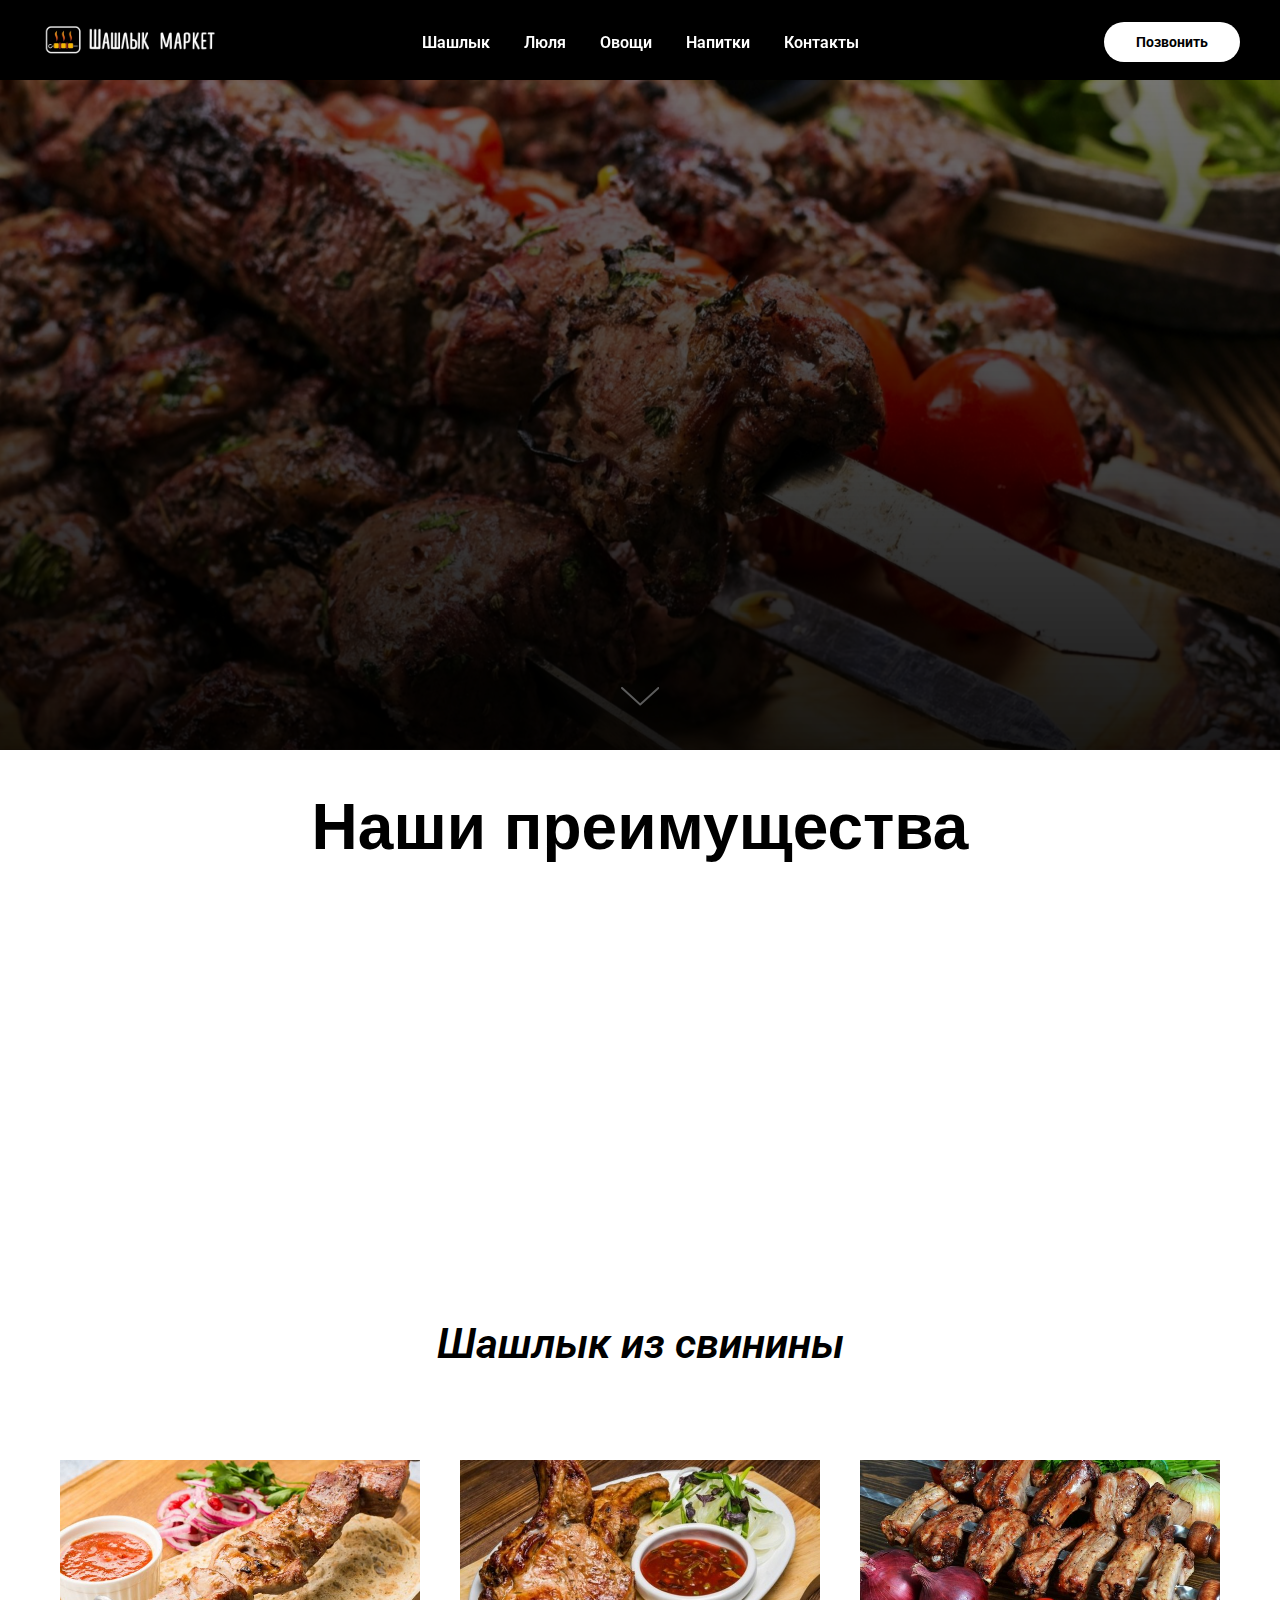
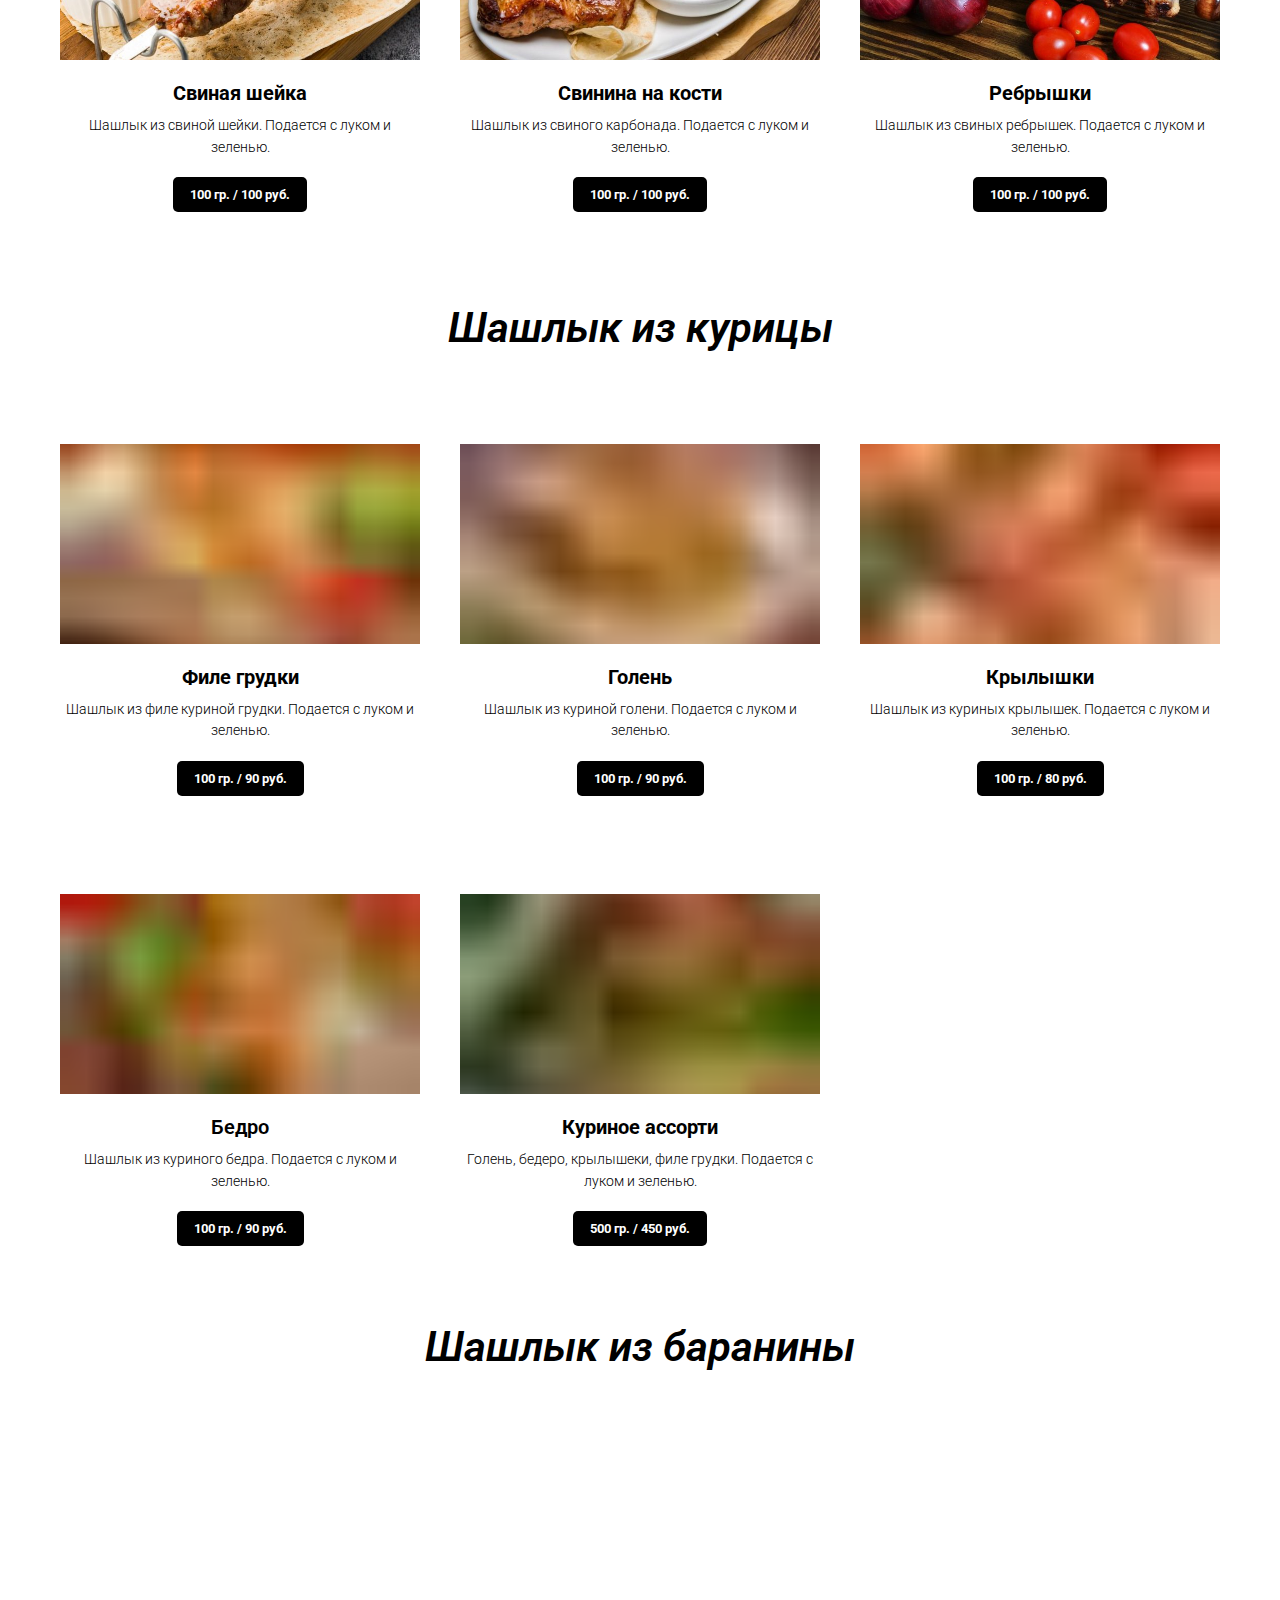
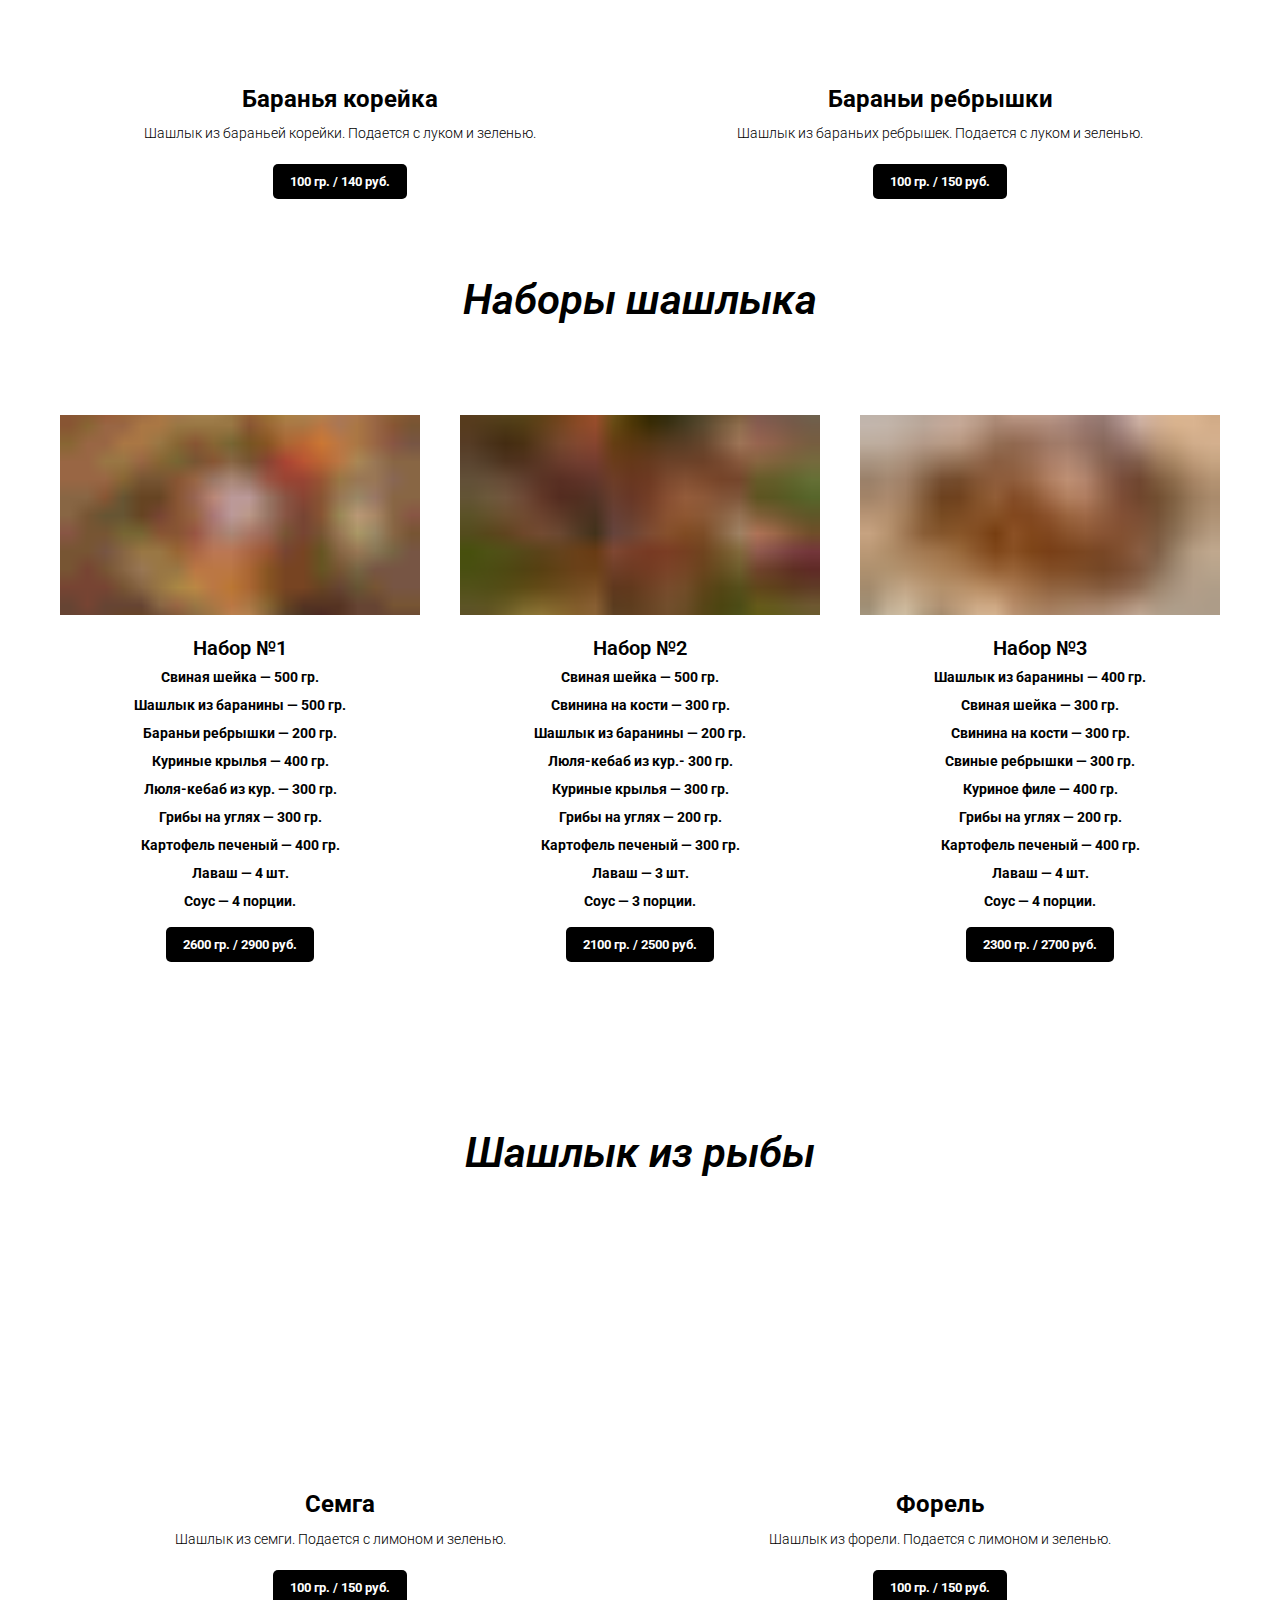
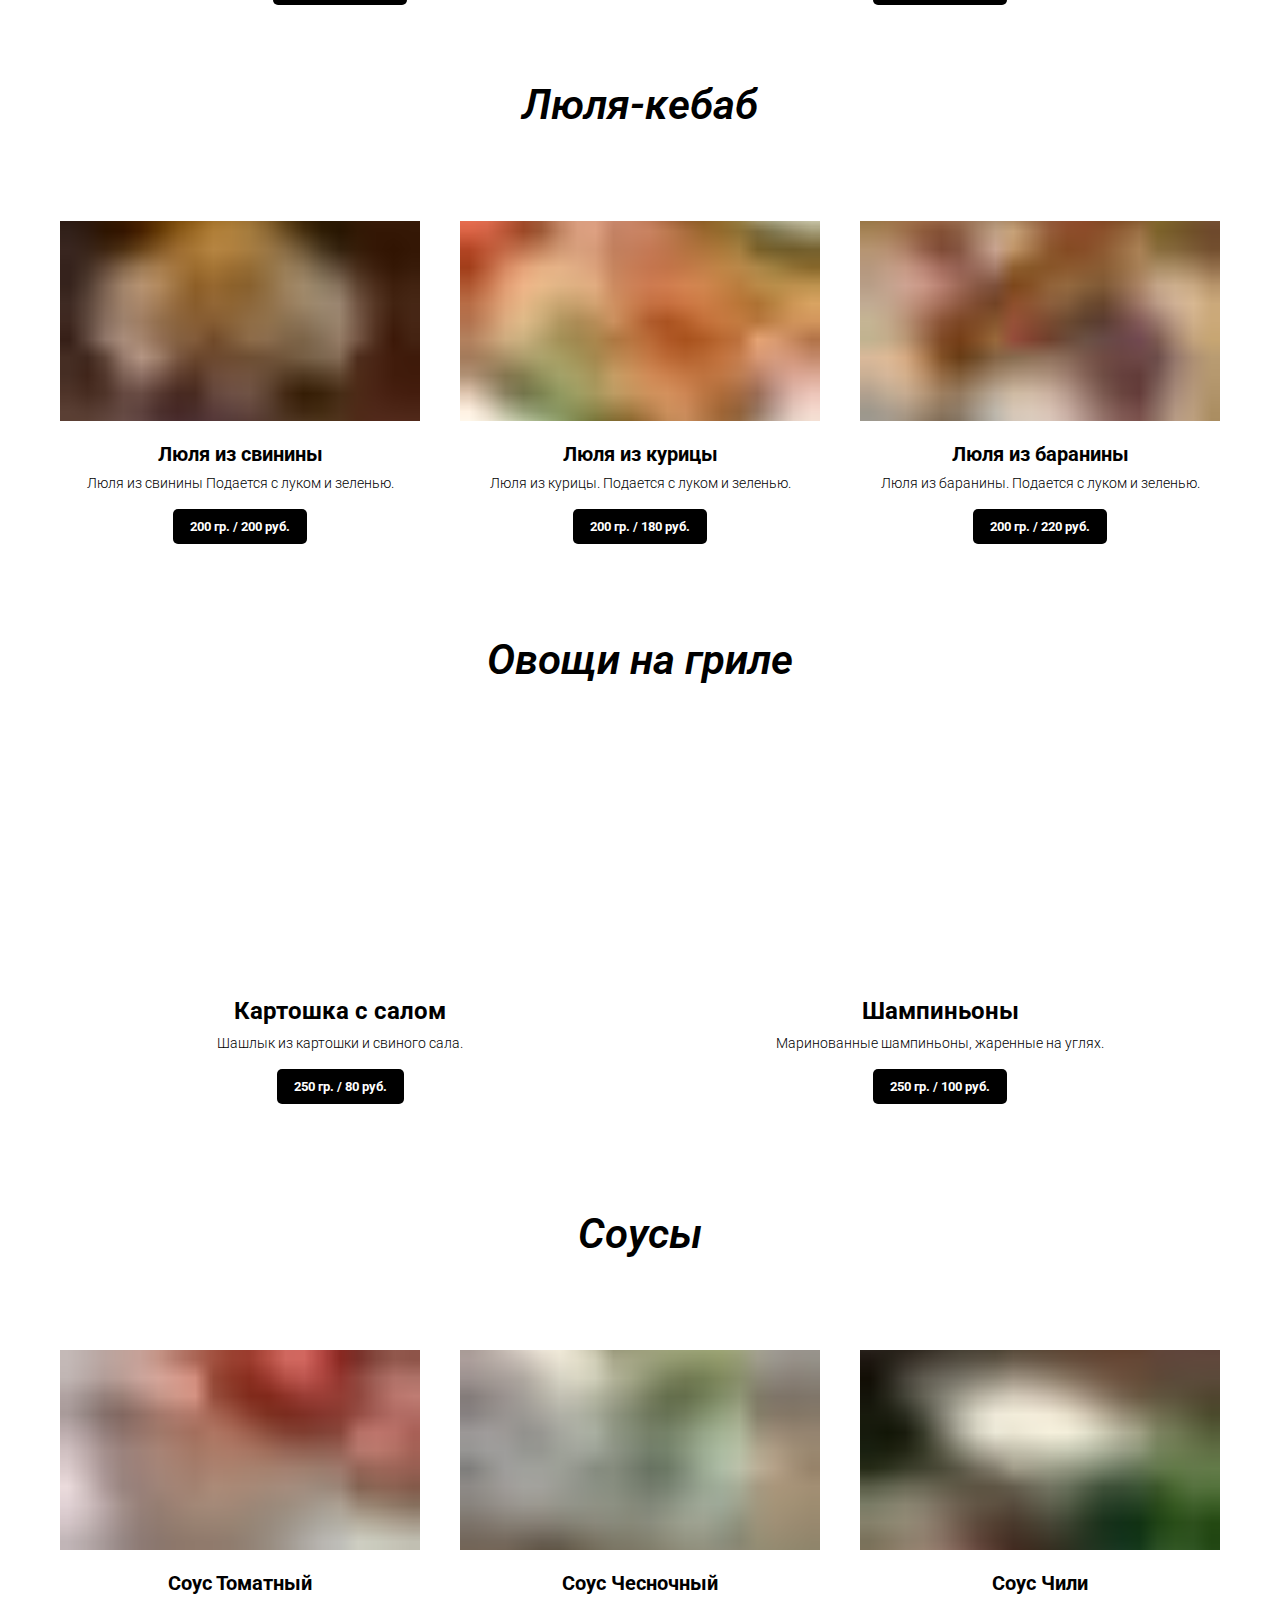
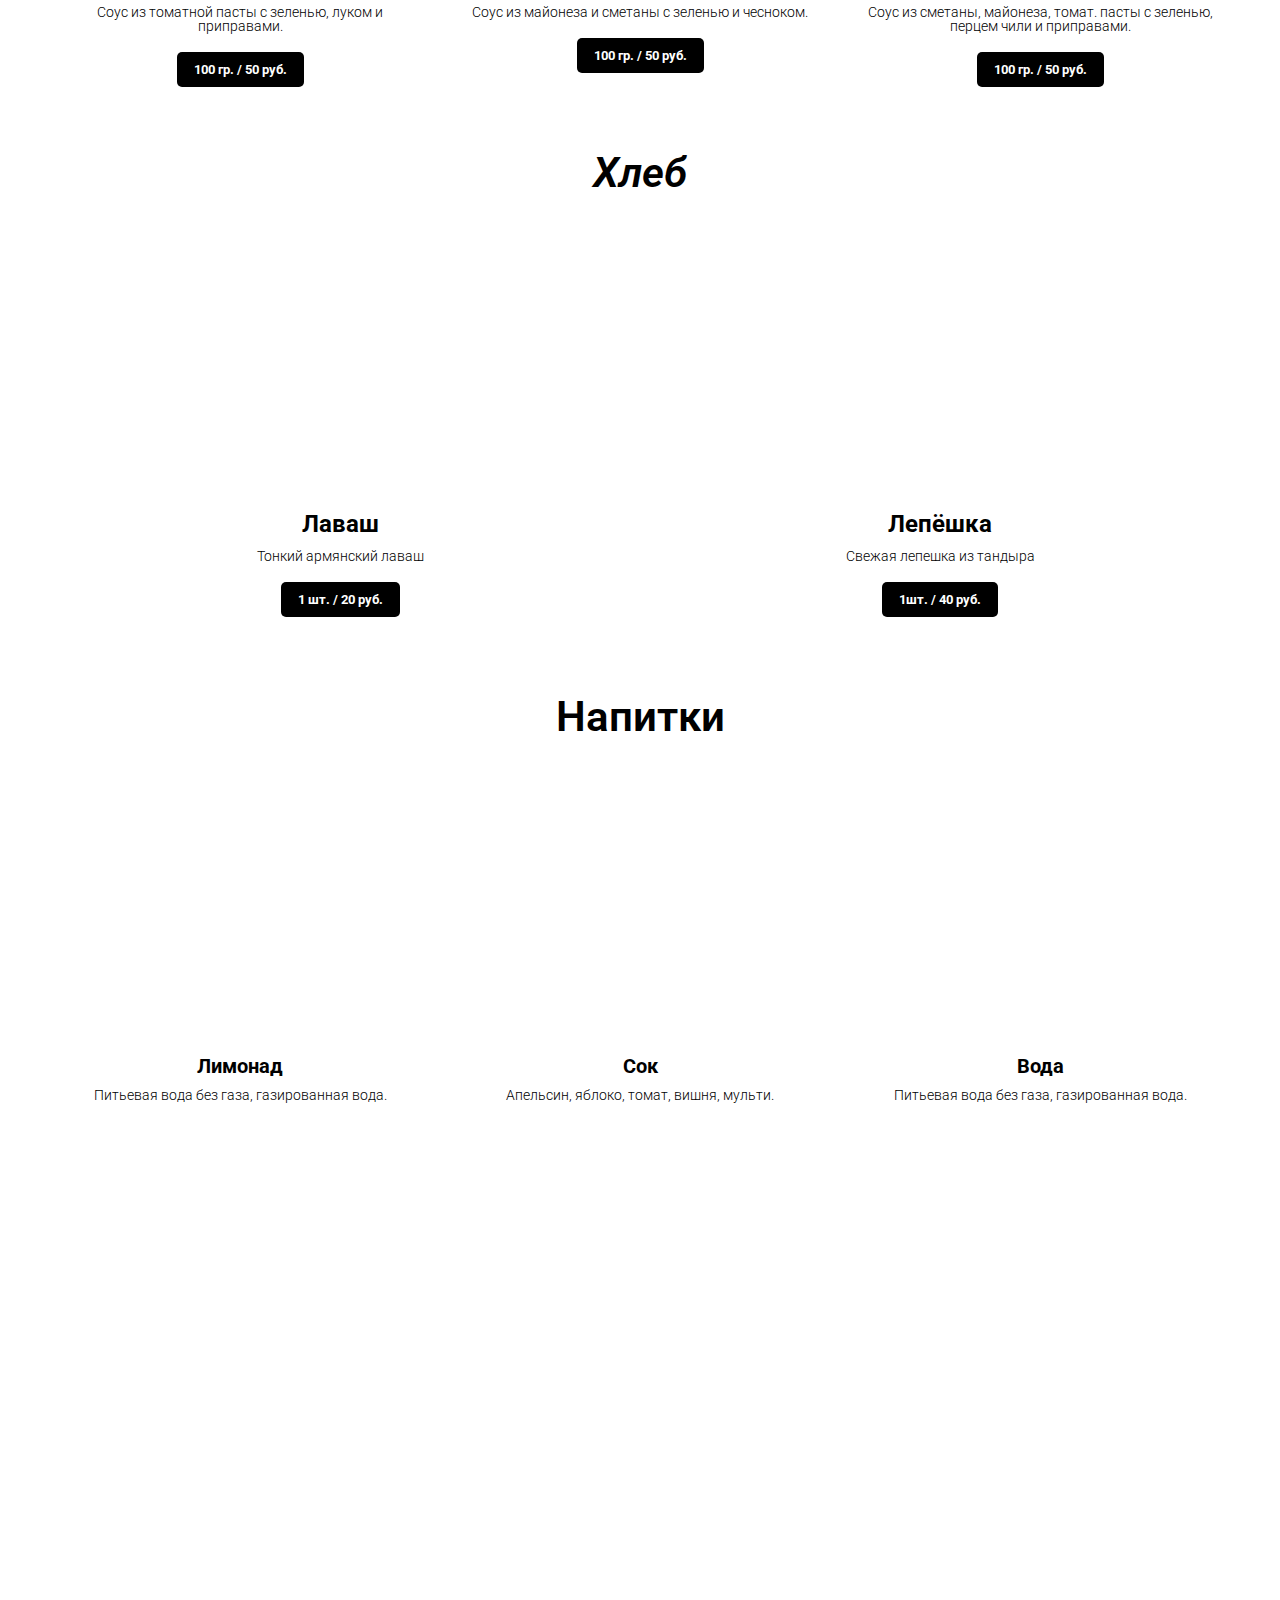
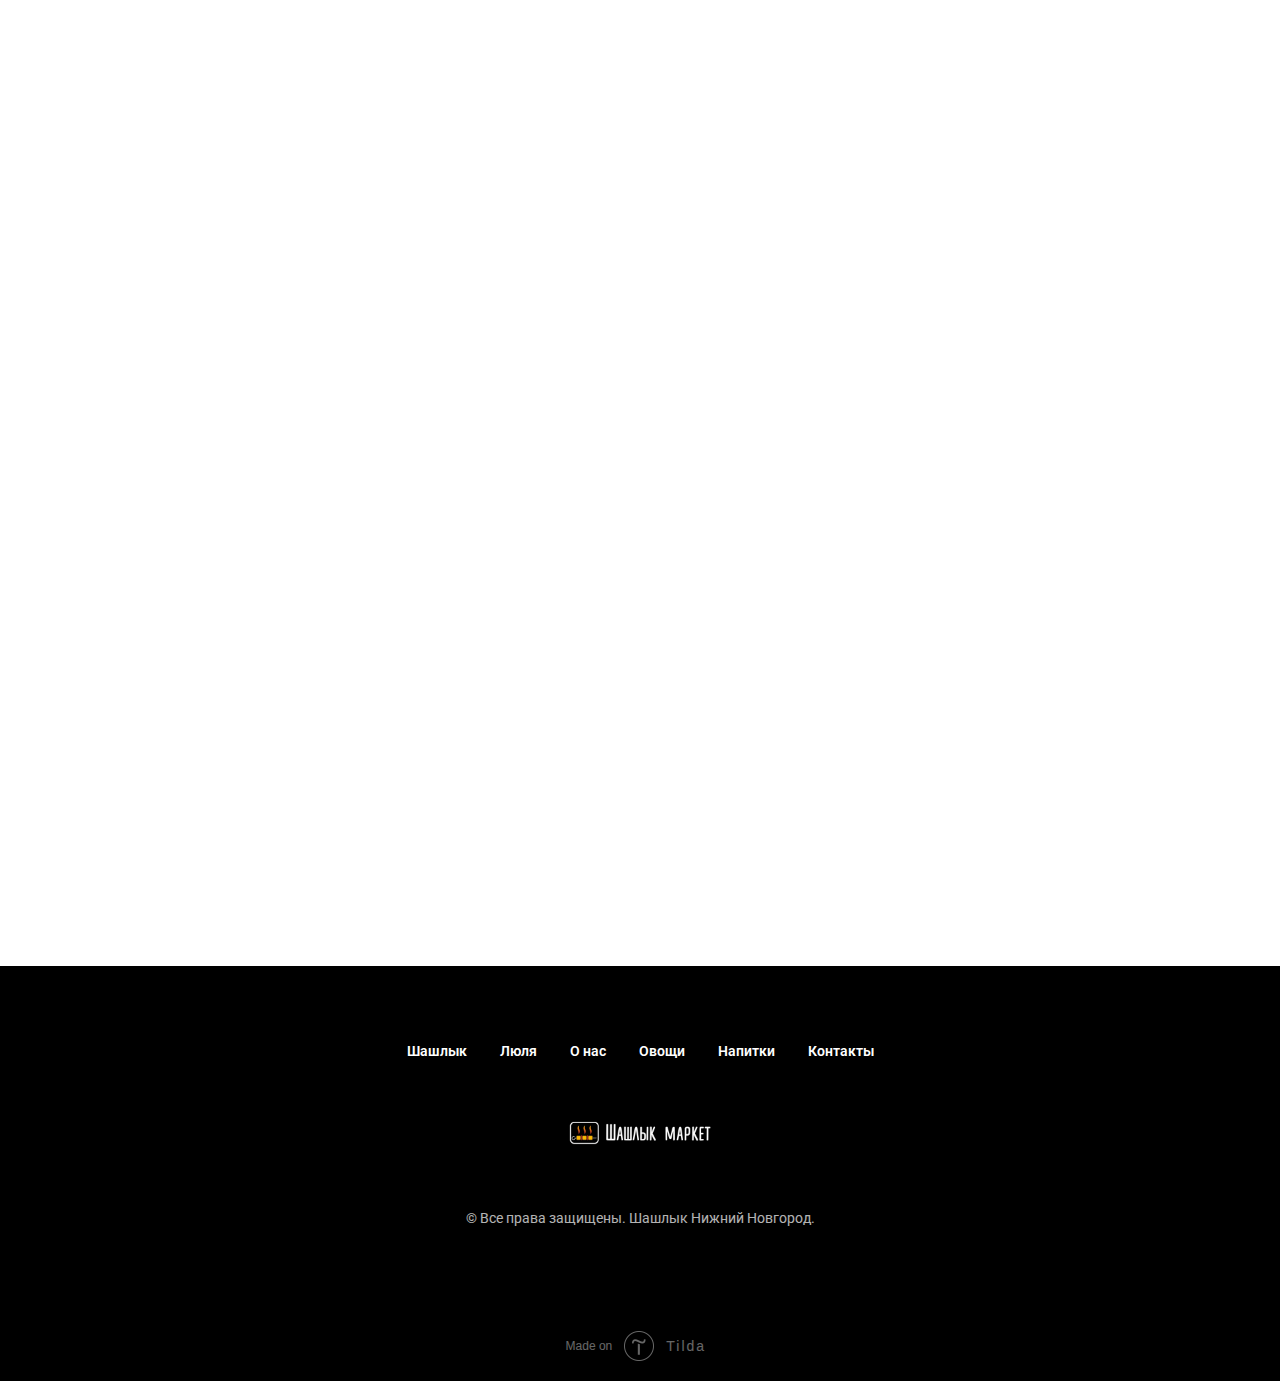
<file: page12570270.html>
<!DOCTYPE html><html> <head><meta charset="utf-8" /><meta http-equiv="Content-Type" content="text/html; charset=utf-8" /><meta name="viewport" content="width=device-width, initial-scale=1.0" /><!--metatextblock--><title>Шашлык Нижний Новгород</title><meta property="og:url" content="shashlik52" /><meta property="og:title" content="Шашлык Нижний Новгород" /><meta property="og:description" content="" /><meta property="og:type" content="website" /><meta property="og:image" content="images/tild3139-6235-4462-a630-363836303461__-__resize__504x__pU9CAUg2Ezn0DQTKyFqf.jpg" /><link rel="canonical" href="shashlik52"><!--/metatextblock--><meta property="fb:app_id" content="257953674358265" /><meta name="format-detection" content="telephone=no" /><meta http-equiv="x-dns-prefetch-control" content="on"><link rel="shortcut icon" href="images/tildafavicon.ico" type="image/x-icon" /><!-- Assets --><link rel="stylesheet" href="css/tilda-grid-3.0.min.css" type="text/css" media="all" /><link rel="stylesheet" href="css/tilda-blocks-2.12.css?t=1600392831" type="text/css" media="all" /><link rel="stylesheet" href="css/tilda-animation-1.0.min.css" type="text/css" media="all" /><link rel="stylesheet" href="css/tilda-menusub-1.0.min.css" type="text/css" media="all" /><script src="js/jquery-1.10.2.min.js"></script><script src="js/tilda-scripts-2.8.min.js"></script><script src="js/tilda-blocks-2.7.js?t=1600392831"></script><script src="js/lazyload-1.3.min.js" charset="utf-8"></script><script src="js/tilda-animation-1.0.min.js" charset="utf-8"></script><script src="js/tilda-menusub-1.0.min.js" charset="utf-8"></script><script type="text/javascript">window.dataLayer = window.dataLayer || [];</script><script type="text/javascript">if((/bot|google|yandex|baidu|bing|msn|duckduckbot|teoma|slurp|crawler|spider|robot|crawling|facebook/i.test(navigator.userAgent))===false && typeof(sessionStorage)!='undefined' && sessionStorage.getItem('visited')!=='y'){	var style=document.createElement('style');	style.type='text/css';	style.innerHTML='@media screen and (min-width: 980px) {.t-records {opacity: 0;}.t-records_animated {-webkit-transition: opacity ease-in-out .2s;-moz-transition: opacity ease-in-out .2s;-o-transition: opacity ease-in-out .2s;transition: opacity ease-in-out .2s;}.t-records.t-records_visible {opacity: 1;}}';	document.getElementsByTagName('head')[0].appendChild(style);	$(document).ready(function() {	$('.t-records').addClass('t-records_animated');	setTimeout(function(){ $('.t-records').addClass('t-records_visible'); sessionStorage.setItem('visited','y');	},400);	});
}</script></head><body class="t-body" style="margin:0;"><!--allrecords--><div id="allrecords" data-tilda-export="yes" class="t-records" data-hook="blocks-collection-content-node" data-tilda-project-id="2922688" data-tilda-page-id="12570270" data-tilda-page-alias="shashlik52" data-tilda-formskey="b802721799aef1c2b2957936cf91a1ca" ><div id="rec210230181" class="r t-rec" style="background-color:#000000; " data-animationappear="off" data-record-type="257" data-bg-color="#000000"><!-- T228 --><div id="nav210230181marker"></div> <div class="t228__mobile" > <div class="t228__mobile_container"> <div class="t228__mobile_text t-name t-name_md" field="text">&nbsp;</div> <div class="t228__burger"> <span></span> <span></span> <span></span> <span></span> </div> </div> </div><div id="nav210230181" class="t228 t228__hidden t228__positionfixed " style="background-color: rgba(0,0,0,1); " data-bgcolor-hex="#000000" data-bgcolor-rgba="rgba(0,0,0,1)" data-navmarker="nav210230181marker" data-appearoffset="" data-bgopacity-two="" data-menushadow="" data-bgopacity="1" data-menu-items-align="center" data-menu="yes"> <div class="t228__maincontainer " style=""> <div class="t228__padding40px"></div> <div class="t228__leftside"> <div class="t228__leftcontainer"> <a href="http://tilda.cc" style="color:#ffffff;"><img src="images/tild3139-6235-4462-a630-363836303461__pu9caug2ezn0dqtkyfqf.jpg" class="t228__imglogo " imgfield="img" style="max-height: 80px" alt=""></a> </div> </div> <div class="t228__centerside "> <div class="t228__centercontainer"> <ul class="t228__list t228__list_hidden"> <li class="t228__list_item"><a class="t-menu__link-item" href="#rec210073718" data-menu-submenu-hook="" style="color:#ffffff;font-weight:600;" data-menu-item-number="1">Шашлык</a> </li> <li class="t228__list_item"><a class="t-menu__link-item" href="#rec210107381" data-menu-submenu-hook="" style="color:#ffffff;font-weight:600;" data-menu-item-number="2">Люля</a> </li> <li class="t228__list_item"><a class="t-menu__link-item" href="#rec210219790" data-menu-submenu-hook="" style="color:#ffffff;font-weight:600;" data-menu-item-number="3">Овощи</a> </li> <li class="t228__list_item"><a class="t-menu__link-item" href="#rec210223758" data-menu-submenu-hook="" style="color:#ffffff;font-weight:600;" data-menu-item-number="4">Напитки</a> </li> <li class="t228__list_item"><a class="t-menu__link-item" href="#rec209779590" data-menu-submenu-hook="" style="color:#ffffff;font-weight:600;" data-menu-item-number="5">Контакты</a> </li> </ul> </div> </div> <div class="t228__rightside"> <div class="t228__rightcontainer"> <div class="t228__right_social_links"> <div class="t228__right_social_links_wrap"><div class="t228__right_social_links_item"><a href="https://google.com" target="_blank"><svg version="1.1" id="Layer_1" xmlns="http://www.w3.org/2000/svg" xmlns:xlink="http://www.w3.org/1999/xlink" x="0px" y="0px"
width="30px" height="30px" viewBox="0 0 48 48" enable-background="new 0 0 48 48" xml:space="preserve"><path d="M47.761,24c0,13.121-10.639,23.76-23.76,23.76C10.878,47.76,0.239,37.121,0.239,24c0-13.123,10.639-23.76,23.762-23.76
C37.122,0.24,47.761,10.877,47.761,24 M35.259,28.999c-2.621-2.433-2.271-2.041,0.89-6.25c1.923-2.562,2.696-4.126,2.45-4.796
c-0.227-0.639-1.64-0.469-1.64-0.469l-4.71,0.029c0,0-0.351-0.048-0.609,0.106c-0.249,0.151-0.414,0.505-0.414,0.505
s-0.742,1.982-1.734,3.669c-2.094,3.559-2.935,3.747-3.277,3.524c-0.796-0.516-0.597-2.068-0.597-3.171
c0-3.449,0.522-4.887-1.02-5.259c-0.511-0.124-0.887-0.205-2.195-0.219c-1.678-0.016-3.101,0.007-3.904,0.398
c-0.536,0.263-0.949,0.847-0.697,0.88c0.31,0.041,1.016,0.192,1.388,0.699c0.484,0.656,0.464,2.131,0.464,2.131
s0.282,4.056-0.646,4.561c-0.632,0.347-1.503-0.36-3.37-3.588c-0.958-1.652-1.68-3.481-1.68-3.481s-0.14-0.344-0.392-0.527
c-0.299-0.222-0.722-0.298-0.722-0.298l-4.469,0.018c0,0-0.674-0.003-0.919,0.289c-0.219,0.259-0.018,0.752-0.018,0.752
s3.499,8.104,7.463,12.23c3.638,3.784,7.764,3.36,7.764,3.36h1.867c0,0,0.566,0.113,0.854-0.189
c0.265-0.288,0.256-0.646,0.256-0.646s-0.034-2.512,1.129-2.883c1.15-0.36,2.624,2.429,4.188,3.497
c1.182,0.812,2.079,0.633,2.079,0.633l4.181-0.056c0,0,2.186-0.136,1.149-1.858C38.281,32.451,37.763,31.321,35.259,28.999"/></svg> </a></div> <div class="t228__right_social_links_item"><a href="https://google.com" target="_blank"> <svg version="1.1" id="Layer_1" xmlns="http://www.w3.org/2000/svg" xmlns:xlink="http://www.w3.org/1999/xlink" x="0px" y="0px"
width="30px" height="30px" viewBox="0 0 30 30" xml:space="preserve"><desc>Instagram</desc><path d="M15,11.014 C12.801,11.014 11.015,12.797 11.015,15 C11.015,17.202 12.802,18.987 15,18.987 C17.199,18.987 18.987,17.202 18.987,15 C18.987,12.797 17.199,11.014 15,11.014 L15,11.014 Z M15,17.606 C13.556,17.606 12.393,16.439 12.393,15 C12.393,13.561 13.556,12.394 15,12.394 C16.429,12.394 17.607,13.561 17.607,15 C17.607,16.439 16.444,17.606 15,17.606 L15,17.606 Z"></path><path d="M19.385,9.556 C18.872,9.556 18.465,9.964 18.465,10.477 C18.465,10.989 18.872,11.396 19.385,11.396 C19.898,11.396 20.306,10.989 20.306,10.477 C20.306,9.964 19.897,9.556 19.385,9.556 L19.385,9.556 Z"></path><path d="M15.002,0.15 C6.798,0.15 0.149,6.797 0.149,15 C0.149,23.201 6.798,29.85 15.002,29.85 C23.201,29.85 29.852,23.202 29.852,15 C29.852,6.797 23.201,0.15 15.002,0.15 L15.002,0.15 Z M22.666,18.265 C22.666,20.688 20.687,22.666 18.25,22.666 L11.75,22.666 C9.312,22.666 7.333,20.687 7.333,18.28 L7.333,11.734 C7.333,9.312 9.311,7.334 11.75,7.334 L18.25,7.334 C20.688,7.334 22.666,9.312 22.666,11.734 L22.666,18.265 L22.666,18.265 Z"></path></svg></a></div> </div></div> <div class="t228__right_buttons"><div class="t228__right_buttons_wrap"><div class="t228__right_buttons_but"><a href="tel:+79200213838" target="" class="t-btn " style="color:#000000;background-color:#ffffff;border-radius:20px; -moz-border-radius:20px; -webkit-border-radius:20px;"><table style="width:100%; height:100%;"><tr><td>Позвонить</td></tr></table></a></div> </div></div> </div> </div> <div class="t228__padding40px"></div> </div></div><style>@media screen and (max-width: 980px) {
#rec210230181 .t228 { position: static;
}
}</style><script> $(window).load(function() { if (typeof t228_setWidth !== "undefined") { t228_setWidth('210230181'); } });
$(window).resize(function() { t228_setWidth('210230181'); t228_setBg('210230181');
});
$(document).ready(function() { t228_highlight(); t228_checkAnchorLinks('210230181'); t228__init('210230181'); t228_setBg('210230181'); t228_setWidth('210230181'); t228_createMobileMenu('210230181');
});</script><!--[if IE 8]><style>#rec210230181 .t228 { filter: progid:DXImageTransform.Microsoft.gradient(startColorStr='#D9000000', endColorstr='#D9000000');
}</style><![endif]--><script type="text/javascript"> $(document).ready(function() { setTimeout(function(){ t_menusub_init('210230181'); }, 500); });</script><style>@media screen and (max-width: 980px) { #rec210230181 .t-menusub__menu .t-menusub__link-item { color:#ffffff !important; } #rec210230181 .t-menusub__menu .t-menusub__link-item.t-active { color:#ffffff !important; }
}</style></div><div id="rec209779578" class="r t-rec t-rec_pt_0 t-rec_pb_0" style="padding-top:0px;padding-bottom:0px; " data-animationappear="off" data-record-type="205" ><!-- cover --><div class="t-cover" id="recorddiv209779578" bgimgfield="img" style="height:750px; background-image:url('images/tild6561-3565-4338-a432-383439626436__-__resize__20x__besedka6.jpg');" ><div class="t-cover__carrier" id="coverCarry209779578" data-content-cover-id="209779578" data-content-cover-bg="images/tild6561-3565-4338-a432-383439626436__besedka6.jpg" data-content-cover-height="750px" data-content-cover-parallax="" style="height:750px;background-attachment:scroll; "></div> <div class="t-cover__filter" style="height:750px;background-image: -moz-linear-gradient(top, rgba(0,0,0,0.50), rgba(0,0,0,0.90));background-image: -webkit-linear-gradient(top, rgba(0,0,0,0.50), rgba(0,0,0,0.90));background-image: -o-linear-gradient(top, rgba(0,0,0,0.50), rgba(0,0,0,0.90));background-image: -ms-linear-gradient(top, rgba(0,0,0,0.50), rgba(0,0,0,0.90));background-image: linear-gradient(top, rgba(0,0,0,0.50), rgba(0,0,0,0.90));filter: progid:DXImageTransform.Microsoft.gradient(startColorStr='#7f000000', endColorstr='#19000000');"></div><div class="t-container"> <div class="t-width t-width_10" style="margin:0 auto;"><div class="t-cover__wrapper t-valign_middle" style="height:750px; position: relative;z-index:1;"> <div class="t182"> <div data-hook-content="covercontent"> <div class="t182__wrapper"> <h1 class="t182__title t-title t-title_xl t-animate" data-animate-style="fadeinup" data-animate-group="yes" style="padding-top:80px;" field="title"><em>Доставка Шашлыка Нижний Новгород</em><br /></h1> <div class="t182__buttons"> <a href="tel:+79200213838" target="" class="t-btn t-animate" data-animate-style="fadeinup" data-animate-group="yes" style="color:#ffffff;background-color:#d90000;border-radius:7px; -moz-border-radius:7px; -webkit-border-radius:7px;"><table style="width:100%; height:100%;"><tr><td>Позвонить</td></tr></table></a> </div> </div> </div> </div> </div> </div> </div> <!-- arrow --> <div class="t-cover__arrow"><div class="t-cover__arrow-wrapper t-cover__arrow-wrapper_animated"><div class="t-cover__arrow_mobile"><svg class="t-cover__arrow-svg" style="fill:#5c5c5c;" x="0px" y="0px" width="38.417px" height="18.592px" viewBox="0 0 38.417 18.592" style="enable-background:new 0 0 38.417 18.592;"><g><path d="M19.208,18.592c-0.241,0-0.483-0.087-0.673-0.261L0.327,1.74c-0.408-0.372-0.438-1.004-0.066-1.413c0.372-0.409,1.004-0.439,1.413-0.066L19.208,16.24L36.743,0.261c0.411-0.372,1.042-0.342,1.413,0.066c0.372,0.408,0.343,1.041-0.065,1.413L19.881,18.332C19.691,18.505,19.449,18.592,19.208,18.592z"/></g></svg></div></div></div> <!-- arrow --> </div> <style>#rec209779578 .t-btn[data-btneffects-first],
#rec209779578 .t-btn[data-btneffects-second],
#rec209779578 .t-submit[data-btneffects-first],
#rec209779578 .t-submit[data-btneffects-second] {	position: relative; overflow: hidden; -webkit-transform: translate3d(0,0,0); transform: translate3d(0,0,0);
}</style><script type="text/javascript">$(document).ready(function() {
});</script></div><div id="rec210036509" class="r t-rec t-rec_pt_30 t-rec_pb_0" style="padding-top:30px;padding-bottom:0px; " data-record-type="30" ><!-- T015 --><div class="t015"> <div class="t-container t-align_center"> <div class="t-col t-col_10 t-prefix_1"> <div class="t015__title t-title t-title_lg" field="title" style=""><div style="font-family:'Arial';" data-customstyle="yes"><strong>Наши преимущества </strong><br /></div></div> </div> </div></div></div><div id="rec210032462" class="r t-rec t-rec_pt_15 t-rec_pb_0" style="padding-top:15px;padding-bottom:0px; " data-record-type="412" ><!-- T412 --><div class="t412"> <div class="t-container"> <div class="t412__col t-col t-col_4 t412__col t-animate" data-animate-style="fadeindown" data-animate-chain="yes"> <div class="t412__content" style="border-color: #000000;border-width: 2px;"> <div class="t412__wrapper"> <img class="t412__img t412__img_circle t-img" src="images/tild3163-3538-4533-b732-366538346431__-__empty__icons8--100.png" data-original="images/tild3163-3538-4533-b732-366538346431__icons8--100.png" data-tu-max-width="300" data-tu-max-height="300" style="" imgfield="img" /> <div class="t412__title t-name t-name_xl" style="" field="title" >УНИКАЛЬНЫЙ РЕЦЕПТ</div> <div class="t412__descr t-text" style="" field="descr" >Наш шашлык готовится по уникальному рецепту, благодаря чему мы получаем неповторимо вкусные и сочные шашлыки.</div> </div> </div> </div> <div class="t412__col t-col t-col_4 t412__col t-animate" data-animate-style="fadeindown" data-animate-chain="yes"> <div class="t412__content" style="border-color: #000000;border-width: 2px;"> <div class="t412__wrapper"> <img class="t412__img t412__img_circle t-img" src="images/tild6235-6165-4830-a536-653666323062__-__empty__iconfinder_Ribbon_Ba.png" data-original="images/tild6235-6165-4830-a536-653666323062__iconfinder_ribbon_ba.png" data-tu-max-width="300" data-tu-max-height="300" style="" imgfield="img2" /> <div class="t412__title t-name t-name_xl" style="" field="title2" >БЕСПЛАТНАЯ ДОСТАВКА</div> <div class="t412__descr t-text" style="" field="descr2" >Закажите у нас настоящий вкусный шашлык и мы осуществим доставку совершенно бесплатно!</div> </div> </div> </div> <div class="t412__col t-col t-col_4 t412__col t-animate" data-animate-style="fadeindown" data-animate-chain="yes"> <div class="t412__content" style="border-color: #000000;border-width: 2px;"> <div class="t412__wrapper"> <img class="t412__img t412__img_circle t-img" src="images/tild6130-3662-4437-b564-356363616361__-__empty__icons8----90.png" data-original="images/tild6130-3662-4437-b564-356363616361__icons8----90.png" data-tu-max-width="300" data-tu-max-height="300" style="" imgfield="img3" /> <div class="t412__title t-name t-name_xl" style="" field="title3" >БЕРЕЖНАЯ УПАКОВКА</div> <div class="t412__descr t-text" style="" field="descr3" >Доставка блюд на мангале осуществляется в контейнерах, что позволяет сохранить тепло, аромат и первозданный вид блюд.</div> </div> </div> </div> </div></div><script type="text/javascript">$(document).ready(function() { t412_init('210032462'); t412_unifyHeights('210032462'); setTimeout(function(){ t412_unifyHeights('210032462'); }, 500);
});
$('.t412').bind('displayChanged',function(){ t412_unifyHeights('210032462');
});
$(window).resize(function() { t412_unifyHeights('210032462');
});
$(window).load(function() { t412_unifyHeights('210032462');
});</script> </div><div id="rec210073718" class="r t-rec t-rec_pt_0 t-rec_pb_30" style="padding-top:0px;padding-bottom:30px; " data-animationappear="off" data-record-type="772" ><!-- T772 --><div class="t772"><div class="t-section__container t-container"><div class="t-col t-col_12"><div class="t-section__topwrapper t-align_center"><h2 class="t-section__title t-title t-title_xs" field="btitle"><br /><em>Шашлык из свинины</em> <br /></h2></div></div></div><div class="t772__wrapper t772__container_mobile-grid"> <div class="t772__col t-col t-col_4 t-align_center t-item t772__col_mobile-grid"> <div class="t772__content"> <div class="t772__imgwrapper " style="padding-bottom:55.555555555556%;"> <meta itemprop="image" content="images/tild3164-6130-4639-b330-343936373564__shashlyk-iz-svinoy-s.jpg"> <div class="t772__bgimg t-bgimg" bgimgfield="li_img__1495010928665" data-original="images/tild3164-6130-4639-b330-343936373564__shashlyk-iz-svinoy-s.jpg" style="background-image:url('images/tild3164-6130-4639-b330-343936373564__-__resizeb__20x__shashlyk-iz-svinoy-s.jpg');" ></div> </div> <div class="t772__textwrapper"> <div class="t772__title t-name t-name_md" field="li_title__1495010928665" style="" ><strong>Свиная шейка</strong> <br /></div> <div class="t772__descr t-descr t-descr_xxs" field="li_descr__1495010928665" style="" >Шашлык из свиной шейки. Подается с луком и зеленью.</div> </div> </div> <div class="t772__btn-wrapper"> <a href="" class="t772__btn t772__btn t-btn t-btn_xs" style="color:#ffffff;background-color:#000000;border-radius:5px; -moz-border-radius:5px; -webkit-border-radius:5px;"><table style="width:100%; height:100%;"><tr><td>100 гр. / 100 руб.</td></tr></table></a> </div> </div> <div class="t772__col t-col t-col_4 t-align_center t-item t772__col_mobile-grid"> <div class="t772__content"> <div class="t772__imgwrapper " style="padding-bottom:55.555555555556%;"> <meta itemprop="image" content="images/tild3835-3830-4739-b838-313531323136__steik-iz-svinini-na-.jpg"> <div class="t772__bgimg t-bgimg" bgimgfield="li_img__1499960678558" data-original="images/tild3835-3830-4739-b838-313531323136__steik-iz-svinini-na-.jpg" style="background-image:url('images/tild3835-3830-4739-b838-313531323136__-__resizeb__20x__steik-iz-svinini-na-.jpg');" ></div> </div> <div class="t772__textwrapper"> <div class="t772__title t-name t-name_md" field="li_title__1499960678558" style="" ><strong>Свинина на кости</strong></div> <div class="t772__descr t-descr t-descr_xxs" field="li_descr__1499960678558" style="" >Шашлык из свиного карбонада. Подается с луком и зеленью.</div> </div> </div> <div class="t772__btn-wrapper"> <a href="" class="t772__btn t772__btn t-btn t-btn_xs" style="color:#ffffff;background-color:#000000;border-radius:5px; -moz-border-radius:5px; -webkit-border-radius:5px;"><table style="width:100%; height:100%;"><tr><td>100 гр. / 100 руб.</td></tr></table></a> </div> </div> <div class="t772__col t-col t-col_4 t-align_center t-item t772__col_mobile-grid"> <div class="t772__content"> <div class="t772__imgwrapper " style="padding-bottom:55.555555555556%;"> <meta itemprop="image" content="images/tild6434-6461-4238-a164-373536363338__s1200_2.jpg"> <div class="t772__bgimg t-bgimg" bgimgfield="li_img__1495010946049" data-original="images/tild6434-6461-4238-a164-373536363338__s1200_2.jpg" style="background-image:url('images/tild6434-6461-4238-a164-373536363338__-__resizeb__20x__s1200_2.jpg');" ></div> </div> <div class="t772__textwrapper"> <div class="t772__title t-name t-name_md" field="li_title__1495010946049" style="" ><strong>Ребрышки</strong></div> <div class="t772__descr t-descr t-descr_xxs" field="li_descr__1495010946049" style="" >Шашлык из свиных ребрышек. Подается с луком и зеленью.</div> </div> </div> <div class="t772__btn-wrapper"> <a href="" class="t772__btn t772__btn t-btn t-btn_xs" style="color:#ffffff;background-color:#000000;border-radius:5px; -moz-border-radius:5px; -webkit-border-radius:5px;"><table style="width:100%; height:100%;"><tr><td>100 гр. / 100 руб.</td></tr></table></a> </div> </div></div></div><script type="text/javascript"> $(document).ready(function() { t772_init("210073718"); }); </script></div><div id="rec210106958" class="r t-rec t-rec_pt_0 t-rec_pb_15" style="padding-top:0px;padding-bottom:15px; " data-animationappear="off" data-record-type="772" ><!-- T772 --><div class="t772"><div class="t-section__container t-container"><div class="t-col t-col_12"><div class="t-section__topwrapper t-align_center"><h2 class="t-section__title t-title t-title_xs" field="btitle"><br /><em>Шашлык из курицы</em> <br /></h2></div></div></div><div class="t772__wrapper t772__container_mobile-grid"> <div class="t772__col t-col t-col_4 t-align_center t-item t772__col_mobile-grid"> <div class="t772__content"> <div class="t772__imgwrapper " style="padding-bottom:55.555555555556%;"> <meta itemprop="image" content="images/tild6334-3530-4333-b535-373334633462__--.jpg"> <div class="t772__bgimg t-bgimg" bgimgfield="li_img__1495010928665" data-original="images/tild6334-3530-4333-b535-373334633462__--.jpg" style="background-image:url('images/tild6334-3530-4333-b535-373334633462__-__resizeb__20x__--.jpg');" ></div> </div> <div class="t772__textwrapper"> <div class="t772__title t-name t-name_md" field="li_title__1495010928665" style="" ><strong>Филе грудки</strong></div> <div class="t772__descr t-descr t-descr_xxs" field="li_descr__1495010928665" style="" >Шашлык из филе куриной грудки. Подается с луком и зеленью.</div> </div> </div> <div class="t772__btn-wrapper"> <a href="" class="t772__btn t772__btn t-btn t-btn_xs" style="color:#ffffff;background-color:#000000;border-radius:5px; -moz-border-radius:5px; -webkit-border-radius:5px;"><table style="width:100%; height:100%;"><tr><td>100 гр. / 90 руб.</td></tr></table></a> </div> </div> <div class="t772__col t-col t-col_4 t-align_center t-item t772__col_mobile-grid"> <div class="t772__content"> <div class="t772__imgwrapper " style="padding-bottom:55.555555555556%;"> <meta itemprop="image" content="images/tild3261-6333-4366-b230-386633623963__sit3hzm.jpg"> <div class="t772__bgimg t-bgimg" bgimgfield="li_img__1499960678558" data-original="images/tild3261-6333-4366-b230-386633623963__sit3hzm.jpg" style="background-image:url('images/tild3261-6333-4366-b230-386633623963__-__resizeb__20x__sit3hzm.jpg');" ></div> </div> <div class="t772__textwrapper"> <div class="t772__title t-name t-name_md" field="li_title__1499960678558" style="" ><strong>Голень</strong> <br /></div> <div class="t772__descr t-descr t-descr_xxs" field="li_descr__1499960678558" style="" >Шашлык из куриной голени. Подается с луком и зеленью.</div> </div> </div> <div class="t772__btn-wrapper"> <a href="" class="t772__btn t772__btn t-btn t-btn_xs" style="color:#ffffff;background-color:#000000;border-radius:5px; -moz-border-radius:5px; -webkit-border-radius:5px;"><table style="width:100%; height:100%;"><tr><td>100 гр. / 90 руб.</td></tr></table></a> </div> </div> <div class="t772__col t-col t-col_4 t-align_center t-item t772__col_mobile-grid"> <div class="t772__content"> <div class="t772__imgwrapper " style="padding-bottom:55.555555555556%;"> <meta itemprop="image" content="images/tild3830-3937-4531-b264-623930363934__chicken-wings.jpg"> <div class="t772__bgimg t-bgimg" bgimgfield="li_img__1495010946049" data-original="images/tild3830-3937-4531-b264-623930363934__chicken-wings.jpg" style="background-image:url('images/tild3830-3937-4531-b264-623930363934__-__resizeb__20x__chicken-wings.jpg');" ></div> </div> <div class="t772__textwrapper"> <div class="t772__title t-name t-name_md" field="li_title__1495010946049" style="" ><strong>Крылышки</strong><br /></div> <div class="t772__descr t-descr t-descr_xxs" field="li_descr__1495010946049" style="" >Шашлык из куриных крылышек. Подается с луком и зеленью.</div> </div> </div> <div class="t772__btn-wrapper"> <a href="" class="t772__btn t772__btn t-btn t-btn_xs" style="color:#ffffff;background-color:#000000;border-radius:5px; -moz-border-radius:5px; -webkit-border-radius:5px;"><table style="width:100%; height:100%;"><tr><td>100 гр. / 80 руб.</td></tr></table></a> </div> </div> <div class="t-clear t772__separator" ></div> <div class="t772__col t-col t-col_4 t-align_center t-item t772__col_mobile-grid"> <div class="t772__content"> <div class="t772__imgwrapper " style="padding-bottom:55.555555555556%;"> <meta itemprop="image" content="images/tild3135-3533-4534-b261-333035353964__article-review-featu.jpg"> <div class="t772__bgimg t-bgimg" bgimgfield="li_img__1594336467978" data-original="images/tild3135-3533-4534-b261-333035353964__article-review-featu.jpg" style="background-image:url('images/tild3135-3533-4534-b261-333035353964__-__resizeb__20x__article-review-featu.jpg');" ></div> </div> <div class="t772__textwrapper"> <div class="t772__title t-name t-name_md" field="li_title__1594336467978" style="" >Бедро</div> <div class="t772__descr t-descr t-descr_xxs" field="li_descr__1594336467978" style="" >Шашлык из куриного бедра. Подается с луком и зеленью.</div> </div> </div> <div class="t772__btn-wrapper"> <a href="" class="t772__btn t772__btn t-btn t-btn_xs" style="color:#ffffff;background-color:#000000;border-radius:5px; -moz-border-radius:5px; -webkit-border-radius:5px;"><table style="width:100%; height:100%;"><tr><td>100 гр. / 90 руб.</td></tr></table></a> </div> </div> <div class="t772__col t-col t-col_4 t-align_center t-item t772__col_mobile-grid"> <div class="t772__content"> <div class="t772__imgwrapper " style="padding-bottom:55.555555555556%;"> <meta itemprop="image" content="images/tild6462-6239-4533-a430-316432363361__photo.jpg"> <div class="t772__bgimg t-bgimg" bgimgfield="li_img__1594336594855" data-original="images/tild6462-6239-4533-a430-316432363361__photo.jpg" style="background-image:url('images/tild6462-6239-4533-a430-316432363361__-__resizeb__20x__photo.jpg');" ></div> </div> <div class="t772__textwrapper"> <div class="t772__title t-name t-name_md" field="li_title__1594336594855" style="" ><strong>Куриное ассорти</strong><br /></div> <div class="t772__descr t-descr t-descr_xxs" field="li_descr__1594336594855" style="" >Голень, бедеро, крылышеки, филе грудки. Подается с луком и зеленью.</div> </div> </div> <div class="t772__btn-wrapper"> <a href="" class="t772__btn t772__btn t-btn t-btn_xs" style="color:#ffffff;background-color:#000000;border-radius:5px; -moz-border-radius:5px; -webkit-border-radius:5px;"><table style="width:100%; height:100%;"><tr><td>500 гр. / 450 руб. </td></tr></table></a> </div> </div></div></div><script type="text/javascript"> $(document).ready(function() { t772_init("210106958"); }); </script></div><div id="rec210106687" class="r t-rec t-rec_pt_0 t-rec_pb_15" style="padding-top:0px;padding-bottom:15px; " data-animationappear="off" data-record-type="772" ><!-- T772 --><div class="t772"><div class="t-section__container t-container"><div class="t-col t-col_12"><div class="t-section__topwrapper t-align_center"><h2 class="t-section__title t-title t-title_xs" field="btitle"><br /><em>Шашлык из баранины</em> <br /></h2></div></div></div><div class="t772__wrapper t772__container_mobile-grid"> <div class="t772__col t-col t-col_6 t-align_center t-item t772__col_mobile-grid"> <div class="t772__content"> <div class="t772__imgwrapper t772__imgwrapper_mobile-nopadding" style="padding-bottom:35.714285714286%;"> <img src="images/tild3562-6239-4038-b832-383039643131__-__empty__6JeTeGtB3TNo9xAYKJoR.jpg" data-original="images/tild3562-6239-4038-b832-383039643131__6JeTeGtB3TNo9xAYKJoR.jpg" class="t772__img t-img js-product-img" imgfield="li_img__1495010928665" /> </div> <div class="t772__textwrapper"> <div class="t772__title t-name t-name_xl" field="li_title__1495010928665" style="" ><strong>Баранья корейка</strong></div> <div class="t772__descr t-descr t-descr_xxs" field="li_descr__1495010928665" style="" >Шашлык из бараньей корейки. Подается с луком и зеленью.</div> </div> </div> <div class="t772__btn-wrapper"> <a href="" class="t772__btn t772__btn t-btn t-btn_xs" style="color:#ffffff;background-color:#000000;border-radius:5px; -moz-border-radius:5px; -webkit-border-radius:5px;"><table style="width:100%; height:100%;"><tr><td>100 гр. / 140 руб.</td></tr></table></a> </div> </div> <div class="t772__col t-col t-col_6 t-align_center t-item t772__col_mobile-grid"> <div class="t772__content"> <div class="t772__imgwrapper t772__imgwrapper_mobile-nopadding" style="padding-bottom:35.714285714286%;"> <img src="images/tild3965-6566-4338-a564-343332333635__-__empty__shashlik_koreika_bar.jpg" data-original="images/tild3965-6566-4338-a564-343332333635__shashlik_koreika_bar.jpg" class="t772__img t-img js-product-img" imgfield="li_img__1499960678558" /> </div> <div class="t772__textwrapper"> <div class="t772__title t-name t-name_xl" field="li_title__1499960678558" style="" ><strong>Бараньи ребрышки</strong> <br /></div> <div class="t772__descr t-descr t-descr_xxs" field="li_descr__1499960678558" style="" >Шашлык из бараньих ребрышек. Подается с луком и зеленью.</div> </div> </div> <div class="t772__btn-wrapper"> <a href="" class="t772__btn t772__btn t-btn t-btn_xs" style="color:#ffffff;background-color:#000000;border-radius:5px; -moz-border-radius:5px; -webkit-border-radius:5px;"><table style="width:100%; height:100%;"><tr><td>100 гр. / 150 руб.</td></tr></table></a> </div> </div></div></div><script type="text/javascript"> $(document).ready(function() { t772_init("210106687"); }); </script></div><div id="rec210218523" class="r t-rec t-rec_pt_0 t-rec_pb_105" style="padding-top:0px;padding-bottom:105px; " data-animationappear="off" data-record-type="772" ><!-- T772 --><div class="t772"><div class="t-section__container t-container"><div class="t-col t-col_12"><div class="t-section__topwrapper t-align_center"><h2 class="t-section__title t-title t-title_xs" field="btitle"><br /><em></em><em>Наборы шашлыка</em><br /></h2></div></div></div><div class="t772__wrapper t772__container_mobile-grid"> <div class="t772__col t-col t-col_4 t-align_center t-item t772__col_mobile-grid"> <div class="t772__content"> <div class="t772__imgwrapper " style="padding-bottom:55.555555555556%;"> <meta itemprop="image" content="images/tild3831-6330-4335-a434-316665373439__--.png"> <div class="t772__bgimg t-bgimg" bgimgfield="li_img__1495010928665" data-original="images/tild3831-6330-4335-a434-316665373439__--.png" style="background-image:url('images/tild3831-6330-4335-a434-316665373439__-__resizeb__20x__--.png');" ></div> </div> <div class="t772__textwrapper"> <div class="t772__title t-name t-name_md" field="li_title__1495010928665" style="" >Набор №1</div> <div class="t772__descr t-descr t-descr_xxs" field="li_descr__1495010928665" style="" ><div style="line-height:14px;text-align:center;" data-customstyle="yes"><strong>Свиная шейка — 500 гр. <br /><br />Шашлык из баранины — 500 гр.<br /><br /> Бараньи ребрышки — 200 гр.<br /><br /> Куриные крылья — 400 гр. <br /><br />Люля-кебаб из кур. — 300 гр. <br /><br />Грибы на углях — 300 гр. <br /><br />Картофель печеный — 400 гр. <br /><br />Лаваш — 4 шт. <br /><br />Соус — 4 порции.</strong></div></div> </div> </div> <div class="t772__btn-wrapper"> <a href="" class="t772__btn t772__btn t-btn t-btn_xs" style="color:#ffffff;background-color:#000000;border-radius:5px; -moz-border-radius:5px; -webkit-border-radius:5px;"><table style="width:100%; height:100%;"><tr><td>2600 гр. / 2900 руб.</td></tr></table></a> </div> </div> <div class="t772__col t-col t-col_4 t-align_center t-item t772__col_mobile-grid"> <div class="t772__content"> <div class="t772__imgwrapper " style="padding-bottom:55.555555555556%;"> <meta itemprop="image" content="images/tild3466-3637-4534-b965-656339633234__HiRes_ShutterStock_F.jpg"> <div class="t772__bgimg t-bgimg" bgimgfield="li_img__1499960678558" data-original="images/tild3466-3637-4534-b965-656339633234__HiRes_ShutterStock_F.jpg" style="background-image:url('images/tild3466-3637-4534-b965-656339633234__-__resizeb__20x__HiRes_ShutterStock_F.jpg');" ></div> </div> <div class="t772__textwrapper"> <div class="t772__title t-name t-name_md" field="li_title__1499960678558" style="" >Набор №2</div> <div class="t772__descr t-descr t-descr_xxs" field="li_descr__1499960678558" style="" ><div style="line-height:14px;" data-customstyle="yes"><strong>Свиная шейка — 500 гр. <br /><br />Свинина на кости — 300 гр. <br /><br />Шашлык из баранины — 200 гр. <br /><br />Люля-кебаб из кур.- 300 гр.<br /><br /> Куриные крылья — 300 гр.<br /> <br />Грибы на углях — 200 гр.<br /><br /> Картофель печеный — 300 гр.<br /><br /> Лаваш — 3 шт.<br /><br /> Соус — 3 порции.</strong></div></div> </div> </div> <div class="t772__btn-wrapper"> <a href="" class="t772__btn t772__btn t-btn t-btn_xs" style="color:#ffffff;background-color:#000000;border-radius:5px; -moz-border-radius:5px; -webkit-border-radius:5px;"><table style="width:100%; height:100%;"><tr><td>2100 гр. / 2500 руб.</td></tr></table></a> </div> </div> <div class="t772__col t-col t-col_4 t-align_center t-item t772__col_mobile-grid"> <div class="t772__content"> <div class="t772__imgwrapper " style="padding-bottom:55.555555555556%;"> <meta itemprop="image" content="images/tild3531-6537-4431-b135-623032646663__7881299385602364_a18.jpg"> <div class="t772__bgimg t-bgimg" bgimgfield="li_img__1495010946049" data-original="images/tild3531-6537-4431-b135-623032646663__7881299385602364_a18.jpg" style="background-image:url('images/tild3531-6537-4431-b135-623032646663__-__resizeb__20x__7881299385602364_a18.jpg');" ></div> </div> <div class="t772__textwrapper"> <div class="t772__title t-name t-name_md" field="li_title__1495010946049" style="" >Набор №3</div> <div class="t772__descr t-descr t-descr_xxs" field="li_descr__1495010946049" style="" ><div style="line-height:14px;" data-customstyle="yes"><strong>Шашлык из баранины — 400 гр. <br /><br />Свиная шейка — 300 гр. <br /><br />Свинина на кости — 300 гр. <br /><br />Свиные ребрышки — 300 гр.<br /><br /> Куриное филе — 400 гр. <br /><br />Грибы на углях — 200 гр. <br /><br />Картофель печеный — 400 гр. <br /><br />Лаваш — 4 шт. <br /><br />Соус — 4 порции.</strong></div></div> </div> </div> <div class="t772__btn-wrapper"> <a href="" class="t772__btn t772__btn t-btn t-btn_xs" style="color:#ffffff;background-color:#000000;border-radius:5px; -moz-border-radius:5px; -webkit-border-radius:5px;"><table style="width:100%; height:100%;"><tr><td>2300 гр. / 2700 руб.</td></tr></table></a> </div> </div></div></div><script type="text/javascript"> $(document).ready(function() { t772_init("210218523"); }); </script></div><div id="rec210216780" class="r t-rec t-rec_pt_0 t-rec_pb_15" style="padding-top:0px;padding-bottom:15px; " data-animationappear="off" data-record-type="772" ><!-- T772 --><div class="t772"><div class="t-section__container t-container"><div class="t-col t-col_12"><div class="t-section__topwrapper t-align_center"><h2 class="t-section__title t-title t-title_xs" field="btitle"><br /><em>Шашлык из рыбы</em><br /></h2></div></div></div><div class="t772__wrapper t772__container_mobile-grid"> <div class="t772__col t-col t-col_6 t-align_center t-item t772__col_mobile-grid"> <div class="t772__content"> <div class="t772__imgwrapper t772__imgwrapper_mobile-nopadding" style="padding-bottom:35.714285714286%;"> <img src="images/tild6263-3735-4061-a461-613031363738__-__empty__shashlyk-iz-semgi-90.jpg" data-original="images/tild6263-3735-4061-a461-613031363738__shashlyk-iz-semgi-90.jpg" class="t772__img t-img js-product-img" imgfield="li_img__1495010928665" /> </div> <div class="t772__textwrapper"> <div class="t772__title t-name t-name_xl" field="li_title__1495010928665" style="" ><strong>Семга</strong><br /></div> <div class="t772__descr t-descr t-descr_xxs" field="li_descr__1495010928665" style="" >Шашлык из семги. Подается с лимоном и зеленью.</div> </div> </div> <div class="t772__btn-wrapper"> <a href="" class="t772__btn t772__btn t-btn t-btn_xs" style="color:#ffffff;background-color:#000000;border-radius:5px; -moz-border-radius:5px; -webkit-border-radius:5px;"><table style="width:100%; height:100%;"><tr><td>100 гр. / 150 руб.</td></tr></table></a> </div> </div> <div class="t772__col t-col t-col_6 t-align_center t-item t772__col_mobile-grid"> <div class="t772__content"> <div class="t772__imgwrapper t772__imgwrapper_mobile-nopadding" style="padding-bottom:35.714285714286%;"> <img src="images/tild3263-6437-4663-a631-333734646436__-__empty__2601img13.jpg" data-original="images/tild3263-6437-4663-a631-333734646436__2601img13.jpg" class="t772__img t-img js-product-img" imgfield="li_img__1499960678558" /> </div> <div class="t772__textwrapper"> <div class="t772__title t-name t-name_xl" field="li_title__1499960678558" style="" ><strong>Форель</strong></div> <div class="t772__descr t-descr t-descr_xxs" field="li_descr__1499960678558" style="" >Шашлык из форели. Подается с лимоном и зеленью.</div> </div> </div> <div class="t772__btn-wrapper"> <a href="" class="t772__btn t772__btn t-btn t-btn_xs" style="color:#ffffff;background-color:#000000;border-radius:5px; -moz-border-radius:5px; -webkit-border-radius:5px;"><table style="width:100%; height:100%;"><tr><td>100 гр. / 150 руб.</td></tr></table></a> </div> </div></div></div><script type="text/javascript"> $(document).ready(function() { t772_init("210216780"); }); </script></div><div id="rec210107381" class="r t-rec t-rec_pt_0 t-rec_pb_30" style="padding-top:0px;padding-bottom:30px; " data-animationappear="off" data-record-type="772" ><!-- T772 --><div class="t772"><div class="t-section__container t-container"><div class="t-col t-col_12"><div class="t-section__topwrapper t-align_center"><h2 class="t-section__title t-title t-title_xs" field="btitle"><br /><em>Люля-кебаб</em> <br /></h2></div></div></div><div class="t772__wrapper t772__container_mobile-grid"> <div class="t772__col t-col t-col_4 t-align_center t-item t772__col_mobile-grid"> <div class="t772__content"> <div class="t772__imgwrapper " style="padding-bottom:55.555555555556%;"> <meta itemprop="image" content="images/tild3039-3863-4464-b030-316430373732__12070931375ca4a3f293.jpeg"> <div class="t772__bgimg t-bgimg" bgimgfield="li_img__1495010928665" data-original="images/tild3039-3863-4464-b030-316430373732__12070931375ca4a3f293.jpeg" style="background-image:url('images/tild3039-3863-4464-b030-316430373732__-__resizeb__20x__12070931375ca4a3f293.jpeg');" ></div> </div> <div class="t772__textwrapper"> <div class="t772__title t-name t-name_md" field="li_title__1495010928665" style="" ><strong>Люля из свинины</strong> <br /></div> <div class="t772__descr t-descr t-descr_xxs" field="li_descr__1495010928665" style="" ><div style="line-height:14px;text-align:center;" data-customstyle="yes"> Люля из свинины Подается с луком и зеленью. <div style="line-height:14px;text-align:center;" data-customstyle="yes"></div></div></div> </div> </div> <div class="t772__btn-wrapper"> <a href="" class="t772__btn t772__btn t-btn t-btn_xs" style="color:#ffffff;background-color:#000000;border-radius:5px; -moz-border-radius:5px; -webkit-border-radius:5px;"><table style="width:100%; height:100%;"><tr><td>200 гр. / 200 руб.</td></tr></table></a> </div> </div> <div class="t772__col t-col t-col_4 t-align_center t-item t772__col_mobile-grid"> <div class="t772__content"> <div class="t772__imgwrapper " style="padding-bottom:55.555555555556%;"> <meta itemprop="image" content="images/tild3135-3166-4535-a337-333035373739__kebab-kuricy.jpg"> <div class="t772__bgimg t-bgimg" bgimgfield="li_img__1499960678558" data-original="images/tild3135-3166-4535-a337-333035373739__kebab-kuricy.jpg" style="background-image:url('images/tild3135-3166-4535-a337-333035373739__-__resizeb__20x__kebab-kuricy.jpg');" ></div> </div> <div class="t772__textwrapper"> <div class="t772__title t-name t-name_md" field="li_title__1499960678558" style="" ><strong>Люля из курицы</strong><br /></div> <div class="t772__descr t-descr t-descr_xxs" field="li_descr__1499960678558" style="" ><div style="line-height:14px;" data-customstyle="yes">Люля из курицы. Подается с луком и зеленью.</div></div> </div> </div> <div class="t772__btn-wrapper"> <a href="" class="t772__btn t772__btn t-btn t-btn_xs" style="color:#ffffff;background-color:#000000;border-radius:5px; -moz-border-radius:5px; -webkit-border-radius:5px;"><table style="width:100%; height:100%;"><tr><td>200 гр. / 180 руб.</td></tr></table></a> </div> </div> <div class="t772__col t-col t-col_4 t-align_center t-item t772__col_mobile-grid"> <div class="t772__content"> <div class="t772__imgwrapper " style="padding-bottom:55.555555555556%;"> <meta itemprop="image" content="images/tild3439-3237-4135-b431-306333646163__IMG_8653.jpg"> <div class="t772__bgimg t-bgimg" bgimgfield="li_img__1495010946049" data-original="images/tild3439-3237-4135-b431-306333646163__IMG_8653.jpg" style="background-image:url('images/tild3439-3237-4135-b431-306333646163__-__resizeb__20x__IMG_8653.jpg');" ></div> </div> <div class="t772__textwrapper"> <div class="t772__title t-name t-name_md" field="li_title__1495010946049" style="" ><strong>Люля из баранины</strong></div> <div class="t772__descr t-descr t-descr_xxs" field="li_descr__1495010946049" style="" ><div style="line-height:14px;" data-customstyle="yes">Люля из баранины. Подается с луком и зеленью.</div></div> </div> </div> <div class="t772__btn-wrapper"> <a href="" class="t772__btn t772__btn t-btn t-btn_xs" style="color:#ffffff;background-color:#000000;border-radius:5px; -moz-border-radius:5px; -webkit-border-radius:5px;"><table style="width:100%; height:100%;"><tr><td>200 гр. / 220 руб.</td></tr></table></a> </div> </div></div></div><script type="text/javascript"> $(document).ready(function() { t772_init("210107381"); }); </script></div><div id="rec210219790" class="r t-rec t-rec_pt_0 t-rec_pb_45" style="padding-top:0px;padding-bottom:45px; " data-animationappear="off" data-record-type="772" ><!-- T772 --><div class="t772"><div class="t-section__container t-container"><div class="t-col t-col_12"><div class="t-section__topwrapper t-align_center"><h2 class="t-section__title t-title t-title_xs" field="btitle"><br /><em>Овощи на гриле</em> <br /></h2></div></div></div><div class="t772__wrapper t772__container_mobile-grid"> <div class="t772__col t-col t-col_6 t-align_center t-item t772__col_mobile-grid"> <div class="t772__content"> <div class="t772__imgwrapper t772__imgwrapper_mobile-nopadding" style="padding-bottom:35.714285714286%;"> <img src="images/tild6133-6433-4431-a461-656232663663__-__empty__shashlyk-iz-molodogo.jpg" data-original="images/tild6133-6433-4431-a461-656232663663__shashlyk-iz-molodogo.jpg" class="t772__img t-img js-product-img" imgfield="li_img__1495010928665" /> </div> <div class="t772__textwrapper"> <div class="t772__title t-name t-name_xl" field="li_title__1495010928665" style="" ><strong>Картошка с салом</strong></div> <div class="t772__descr t-descr t-descr_xxs" field="li_descr__1495010928665" style="" ><div style="line-height:14px;text-align:center;" data-customstyle="yes"> Шашлык из картошки и свиного сала. </div></div> </div> </div> <div class="t772__btn-wrapper"> <a href="" class="t772__btn t772__btn t-btn t-btn_xs" style="color:#ffffff;background-color:#000000;border-radius:5px; -moz-border-radius:5px; -webkit-border-radius:5px;"><table style="width:100%; height:100%;"><tr><td>250 гр. / 80 руб.</td></tr></table></a> </div> </div> <div class="t772__col t-col t-col_6 t-align_center t-item t772__col_mobile-grid"> <div class="t772__content"> <div class="t772__imgwrapper t772__imgwrapper_mobile-nopadding" style="padding-bottom:35.714285714286%;"> <img src="images/tild3234-6632-4561-b461-346161393632__-__empty__shampinony_na_mangal.jpg" data-original="images/tild3234-6632-4561-b461-346161393632__shampinony_na_mangal.jpg" class="t772__img t-img js-product-img" imgfield="li_img__1499960678558" /> </div> <div class="t772__textwrapper"> <div class="t772__title t-name t-name_xl" field="li_title__1499960678558" style="" ><strong>Шампиньоны</strong></div> <div class="t772__descr t-descr t-descr_xxs" field="li_descr__1499960678558" style="" ><div style="line-height:14px;" data-customstyle="yes"> Маринованные шампиньоны, жаренные на углях. </div></div> </div> </div> <div class="t772__btn-wrapper"> <a href="" class="t772__btn t772__btn t-btn t-btn_xs" style="color:#ffffff;background-color:#000000;border-radius:5px; -moz-border-radius:5px; -webkit-border-radius:5px;"><table style="width:100%; height:100%;"><tr><td>250 гр. / 100 руб.</td></tr></table></a> </div> </div></div></div><script type="text/javascript"> $(document).ready(function() { t772_init("210219790"); }); </script></div><div id="rec210222228" class="r t-rec t-rec_pt_0 t-rec_pb_0" style="padding-top:0px;padding-bottom:0px; " data-animationappear="off" data-record-type="772" ><!-- T772 --><div class="t772"><div class="t-section__container t-container"><div class="t-col t-col_12"><div class="t-section__topwrapper t-align_center"><h2 class="t-section__title t-title t-title_xs" field="btitle"><br /><em>Соусы</em><br /></h2></div></div></div><div class="t772__wrapper t772__container_mobile-grid"> <div class="t772__col t-col t-col_4 t-align_center t-item t772__col_mobile-grid"> <div class="t772__content"> <div class="t772__imgwrapper " style="padding-bottom:55.555555555556%;"> <meta itemprop="image" content="images/tild3162-3766-4330-a432-346133653431__------e1432670805430.jpg"> <div class="t772__bgimg t-bgimg" bgimgfield="li_img__1495010928665" data-original="images/tild3162-3766-4330-a432-346133653431__------e1432670805430.jpg" style="background-image:url('images/tild3162-3766-4330-a432-346133653431__-__resizeb__20x__------e1432670805430.jpg');" ></div> </div> <div class="t772__textwrapper"> <div class="t772__title t-name t-name_md" field="li_title__1495010928665" style="" ><strong>Соус Томатный</strong> <br /></div> <div class="t772__descr t-descr t-descr_xxs" field="li_descr__1495010928665" style="" ><div style="line-height:14px;text-align:center;" data-customstyle="yes"> Соус из томатной пасты с зеленью, луком и приправами. </div></div> </div> </div> <div class="t772__btn-wrapper"> <a href="" class="t772__btn t772__btn t-btn t-btn_xs" style="color:#ffffff;background-color:#000000;border-radius:5px; -moz-border-radius:5px; -webkit-border-radius:5px;"><table style="width:100%; height:100%;"><tr><td>100 гр. / 50 руб.</td></tr></table></a> </div> </div> <div class="t772__col t-col t-col_4 t-align_center t-item t772__col_mobile-grid"> <div class="t772__content"> <div class="t772__imgwrapper " style="padding-bottom:55.555555555556%;"> <meta itemprop="image" content="images/tild6231-3632-4534-b737-383730333037__s1200_1.jpg"> <div class="t772__bgimg t-bgimg" bgimgfield="li_img__1499960678558" data-original="images/tild6231-3632-4534-b737-383730333037__s1200_1.jpg" style="background-image:url('images/tild6231-3632-4534-b737-383730333037__-__resizeb__20x__s1200_1.jpg');" ></div> </div> <div class="t772__textwrapper"> <div class="t772__title t-name t-name_md" field="li_title__1499960678558" style="" ><strong>Соус Чесночный</strong><br /></div> <div class="t772__descr t-descr t-descr_xxs" field="li_descr__1499960678558" style="" ><div style="line-height:14px;" data-customstyle="yes"> Соус из майонеза и сметаны с зеленью и чесноком. </div></div> </div> </div> <div class="t772__btn-wrapper"> <a href="" class="t772__btn t772__btn t-btn t-btn_xs" style="color:#ffffff;background-color:#000000;border-radius:5px; -moz-border-radius:5px; -webkit-border-radius:5px;"><table style="width:100%; height:100%;"><tr><td>100 гр. / 50 руб.</td></tr></table></a> </div> </div> <div class="t772__col t-col t-col_4 t-align_center t-item t772__col_mobile-grid"> <div class="t772__content"> <div class="t772__imgwrapper " style="padding-bottom:55.555555555556%;"> <meta itemprop="image" content="images/tild3338-6530-4461-a266-303537333964__29-300x197.jpg"> <div class="t772__bgimg t-bgimg" bgimgfield="li_img__1495010946049" data-original="images/tild3338-6530-4461-a266-303537333964__29-300x197.jpg" style="background-image:url('images/tild3338-6530-4461-a266-303537333964__-__resizeb__20x__29-300x197.jpg');" ></div> </div> <div class="t772__textwrapper"> <div class="t772__title t-name t-name_md" field="li_title__1495010946049" style="" ><strong>Соус Чили</strong><br /></div> <div class="t772__descr t-descr t-descr_xxs" field="li_descr__1495010946049" style="" ><div style="line-height:14px;" data-customstyle="yes"> Соус из сметаны, майонеза, томат. пасты с зеленью, перцем чили и приправами. </div></div> </div> </div> <div class="t772__btn-wrapper"> <a href="" class="t772__btn t772__btn t-btn t-btn_xs" style="color:#ffffff;background-color:#000000;border-radius:5px; -moz-border-radius:5px; -webkit-border-radius:5px;"><table style="width:100%; height:100%;"><tr><td>100 гр. / 50 руб.</td></tr></table></a> </div> </div></div></div><script type="text/javascript"> $(document).ready(function() { t772_init("210222228"); }); </script></div><div id="rec210222945" class="r t-rec t-rec_pt_0 t-rec_pb_15" style="padding-top:0px;padding-bottom:15px; " data-animationappear="off" data-record-type="772" ><!-- T772 --><div class="t772"><div class="t-section__container t-container"><div class="t-col t-col_12"><div class="t-section__topwrapper t-align_center"><h2 class="t-section__title t-title t-title_xs" field="btitle"><br /><em>Хлеб</em><br /></h2></div></div></div><div class="t772__wrapper t772__container_mobile-grid"> <div class="t772__col t-col t-col_6 t-align_center t-item t772__col_mobile-grid"> <div class="t772__content"> <div class="t772__imgwrapper t772__imgwrapper_mobile-nopadding" style="padding-bottom:35.714285714286%;"> <img src="images/tild3566-3863-4835-a163-633939643363__-__empty__recipe_dd9bd5f0-9c85.jpg" data-original="images/tild3566-3863-4835-a163-633939643363__recipe_dd9bd5f0-9c85.jpg" class="t772__img t-img js-product-img" imgfield="li_img__1495010928665" /> </div> <div class="t772__textwrapper"> <div class="t772__title t-name t-name_xl" field="li_title__1495010928665" style="" ><strong>Лаваш</strong><br /></div> <div class="t772__descr t-descr t-descr_xxs" field="li_descr__1495010928665" style="" ><div style="line-height:14px;text-align:center;" data-customstyle="yes"> Тонкий армянский лаваш</div></div> </div> </div> <div class="t772__btn-wrapper"> <a href="" class="t772__btn t772__btn t-btn t-btn_xs" style="color:#ffffff;background-color:#000000;border-radius:5px; -moz-border-radius:5px; -webkit-border-radius:5px;"><table style="width:100%; height:100%;"><tr><td>1 шт. / 20 руб.</td></tr></table></a> </div> </div> <div class="t772__col t-col t-col_6 t-align_center t-item t772__col_mobile-grid"> <div class="t772__content"> <div class="t772__imgwrapper t772__imgwrapper_mobile-nopadding" style="padding-bottom:35.714285714286%;"> <img src="images/tild3565-3665-4132-b038-343262636333__-__empty__s1200.jpg" data-original="images/tild3565-3665-4132-b038-343262636333__s1200.jpg" class="t772__img t-img js-product-img" imgfield="li_img__1499960678558" /> </div> <div class="t772__textwrapper"> <div class="t772__title t-name t-name_xl" field="li_title__1499960678558" style="" ><strong>Лепёшка</strong><br /></div> <div class="t772__descr t-descr t-descr_xxs" field="li_descr__1499960678558" style="" ><div style="line-height:14px;" data-customstyle="yes"> Свежая лепешка из тандыра </div></div> </div> </div> <div class="t772__btn-wrapper"> <a href="" class="t772__btn t772__btn t-btn t-btn_xs" style="color:#ffffff;background-color:#000000;border-radius:5px; -moz-border-radius:5px; -webkit-border-radius:5px;"><table style="width:100%; height:100%;"><tr><td>1шт. / 40 руб.</td></tr></table></a> </div> </div></div></div><script type="text/javascript"> $(document).ready(function() { t772_init("210222945"); }); </script></div><div id="rec210223758" class="r t-rec t-rec_pt_0 t-rec_pb_0" style="padding-top:0px;padding-bottom:0px; " data-animationappear="off" data-record-type="772" ><!-- T772 --><div class="t772"><div class="t-section__container t-container"><div class="t-col t-col_12"><div class="t-section__topwrapper t-align_center"><h2 class="t-section__title t-title t-title_xs" field="btitle"><br />Напитки</h2></div></div></div><div class="t772__wrapper t772__container_mobile-grid"> <div class="t772__col t-col t-col_4 t-align_center t-item t772__col_mobile-grid"> <div class="t772__content"> <div class="t772__imgwrapper t772__imgwrapper_mobile-nopadding" style="padding-bottom:55.555555555556%;"> <img src="images/tild3731-6338-4335-b336-383333313764__-__empty__limonady.jpg" data-original="images/tild3731-6338-4335-b336-383333313764__limonady.jpg" class="t772__img t-img js-product-img" imgfield="li_img__1495010928665" /> </div> <div class="t772__textwrapper"> <div class="t772__title t-name t-name_md" field="li_title__1495010928665" style="" ><strong>Лимонад</strong></div> <div class="t772__descr t-descr t-descr_xxs" field="li_descr__1495010928665" style="" ><div style="line-height:14px;text-align:center;" data-customstyle="yes"> Питьевая вода без газа, газированная вода. </div></div> </div> </div> </div> <div class="t772__col t-col t-col_4 t-align_center t-item t772__col_mobile-grid"> <div class="t772__content"> <div class="t772__imgwrapper t772__imgwrapper_mobile-nopadding" style="padding-bottom:55.555555555556%;"> <img src="images/tild3635-3335-4263-a566-303331316234__-__empty__sok-ovoshchi-tsitrus.jpg" data-original="images/tild3635-3335-4263-a566-303331316234__sok-ovoshchi-tsitrus.jpg" class="t772__img t-img js-product-img" imgfield="li_img__1499960678558" /> </div> <div class="t772__textwrapper"> <div class="t772__title t-name t-name_md" field="li_title__1499960678558" style="" ><strong>Сок</strong></div> <div class="t772__descr t-descr t-descr_xxs" field="li_descr__1499960678558" style="" ><div style="line-height:14px;" data-customstyle="yes"> Апельсин, яблоко, томат, вишня, мульти. </div></div> </div> </div> </div> <div class="t772__col t-col t-col_4 t-align_center t-item t772__col_mobile-grid"> <div class="t772__content"> <div class="t772__imgwrapper t772__imgwrapper_mobile-nopadding" style="padding-bottom:55.555555555556%;"> <img src="images/tild3961-3138-4338-b064-336433616135__-__empty__Stakan-s-vodoj.jpg" data-original="images/tild3961-3138-4338-b064-336433616135__Stakan-s-vodoj.jpg" class="t772__img t-img js-product-img" imgfield="li_img__1594378093737" /> </div> <div class="t772__textwrapper"> <div class="t772__title t-name t-name_md" field="li_title__1594378093737" style="" ><strong>Вода</strong></div> <div class="t772__descr t-descr t-descr_xxs" field="li_descr__1594378093737" style="" ><div style="line-height:14px;" data-customstyle="yes">Питьевая вода без газа, газированная вода.</div></div> </div> </div> </div></div></div><script type="text/javascript"> $(document).ready(function() { t772_init("210223758"); }); </script></div><div id="rec210253563" class="r t-rec t-rec_pt_60 t-rec_pb_0" style="padding-top:60px;padding-bottom:0px; " data-record-type="60" ><!-- T050 --><div class="t050"> <div class="t-container t-align_center"> <div class="t-col t-col_10 t-prefix_1"> <div class="t050__title t-title t-title_xxl" field="title" style=""><div style="font-size:46px;" data-customstyle="yes">О НАС</div></div> </div> </div></div></div><div id="rec210108254" class="r t-rec t-rec_pt_45 t-rec_pb_0" style="padding-top:45px;padding-bottom:0px; " data-record-type="480" ><!-- T480 --><div style="width: 0; height: 0; overflow: hidden;"> <div class="t480__sizer t-col t-col_6" data-auto-correct-mobile-width="false" style="height:560px;"></div></div><div class="t480"> <div class="t-container"> <div class="t480__top t480__col t-col t-col_6 "> <div class="t480__blockimg t-bgimg" data-original="images/tild3464-6666-4534-a239-343361353635__36p_new_1000.jpg" bgimgfield="img" style="background-image:url('images/tild3464-6666-4534-a239-343361353635__-__resizeb__20x__36p_new_1000.jpg'); height:560px;"></div> </div> <div class="t480__col t-col t-col_6 "> <div class="t480__textwrapper t-align_center" style="height:560px;"> <div class="t480__content t-valign_middle"> <div class="t480__uptitle t-descr t-descr_xs t-margin_auto" field="subtitle" style="max-width:400px;"><div style="font-size:18px;" data-customstyle="yes">Шашлык - универсальное блюдо. Его можно подать на семейном празднике, торжественном мероприятии, насладиться им на лоне природы или в офисе, в обеденный перерыв. Мы предлагаем своим клиентам оперативную доставку наших вкусняшек во всех районах нашего города</div></div> <div class="t480__line t-margin_auto" style=""></div> <div class="t480__descr t-descr t-descr_md t-margin_auto" field="descr" style="">Мы готовим шашлыки по уникальному кавказскому рецепту, благодаря чему мы получаем неповторимо вкусные и сочные шашлыки! <br /><br /> Доставка блюд на мангале осуществляется в фольгированных контейнерах и в термосумках, что позволяет сохранить тепло, аромат и аппетитный вид блюд. <br /><br /></div> </div> </div> </div> </div></div><script> $(window).resize(function() { if (typeof window.noAdaptive!="undefined" && window.noAdaptive==true && $isMobile){return;} t480_setHeight('210108254'); }); $(document).ready(function() { t480_setHeight('210108254'); $('.t480').bind('displayChanged',function(){ t480_setHeight('210108254'); }); }); </script><style>#rec210108254 .t-btn[data-btneffects-first],
#rec210108254 .t-btn[data-btneffects-second],
#rec210108254 .t-submit[data-btneffects-first],
#rec210108254 .t-submit[data-btneffects-second] {	position: relative; overflow: hidden; -webkit-transform: translate3d(0,0,0); transform: translate3d(0,0,0);
}</style><script type="text/javascript">$(document).ready(function() {
});</script></div><div id="rec209779590" class="r t-rec t-rec_pt_45 t-rec_pb_0" style="padding-top:45px;padding-bottom:0px; " data-record-type="561" ><!-- T561 --><!-- cover --><div class="t-cover" id="recorddiv209779590" bgimgfield="img" style="height:700px; background-image:url('images/tild3632-6536-4833-b539-326161383236__-__resize__20x__db259c2083e0db0.jpg');" ><div class="t-cover__carrier" id="coverCarry209779590" data-content-cover-id="209779590" data-content-cover-bg="images/tild3632-6536-4833-b539-326161383236__db259c2083e0db0.jpg" data-content-cover-height="700px" data-content-cover-parallax="" style="height:700px;background-attachment:scroll; "></div> <div class="t-cover__filter" style="height:700px;background-image: -moz-linear-gradient(top, rgba(0,0,0,0.70), rgba(0,0,0,0.70));background-image: -webkit-linear-gradient(top, rgba(0,0,0,0.70), rgba(0,0,0,0.70));background-image: -o-linear-gradient(top, rgba(0,0,0,0.70), rgba(0,0,0,0.70));background-image: -ms-linear-gradient(top, rgba(0,0,0,0.70), rgba(0,0,0,0.70));background-image: linear-gradient(top, rgba(0,0,0,0.70), rgba(0,0,0,0.70));filter: progid:DXImageTransform.Microsoft.gradient(startColorStr='#4c000000', endColorstr='#4c000000');"></div><div class="t561"> <div class="t-container"> <div class="t561__col t-width t-width_8"> <div class="t-cover__wrapper t-valign_middle" style="height:700px;"> <div class="t561__wrapper" data-hook-content="covercontent"> <div class="t561__content" > <h2 class="t561__title t-title t-title_xs t-margin_auto" field="text" style="">КОНТАКТЫ</h2> <div class="t561__descr t-text t-text_md t-margin_auto" style="" field="text2"><a href="tel:+79200213838" style=""><strong>Телефон: </strong>+7(920)-021-38-38</a><br /></div> <div class="t-sociallinks"> <div class="t-sociallinks__wrapper"> <div class="t-sociallinks__item"> <a href="https://google.com" target="_blank"> <svg class="t-sociallinks__svg" version="1.1" id="Layer_1" xmlns="http://www.w3.org/2000/svg" xmlns:xlink="http://www.w3.org/1999/xlink" x="0px" y="0px" width="30px" height="30px" viewBox="0 0 48 48" enable-background="new 0 0 48 48" xml:space="preserve"><desc>VK</desc><path d="M47.761,24c0,13.121-10.639,23.76-23.76,23.76C10.878,47.76,0.239,37.121,0.239,24c0-13.123,10.639-23.76,23.762-23.76C37.122,0.24,47.761,10.877,47.761,24 M35.259,28.999c-2.621-2.433-2.271-2.041,0.89-6.25c1.923-2.562,2.696-4.126,2.45-4.796c-0.227-0.639-1.64-0.469-1.64-0.469l-4.71,0.029c0,0-0.351-0.048-0.609,0.106c-0.249,0.151-0.414,0.505-0.414,0.505s-0.742,1.982-1.734,3.669c-2.094,3.559-2.935,3.747-3.277,3.524c-0.796-0.516-0.597-2.068-0.597-3.171c0-3.449,0.522-4.887-1.02-5.259c-0.511-0.124-0.887-0.205-2.195-0.219c-1.678-0.016-3.101,0.007-3.904,0.398c-0.536,0.263-0.949,0.847-0.697,0.88c0.31,0.041,1.016,0.192,1.388,0.699c0.484,0.656,0.464,2.131,0.464,2.131s0.282,4.056-0.646,4.561c-0.632,0.347-1.503-0.36-3.37-3.588c-0.958-1.652-1.68-3.481-1.68-3.481s-0.14-0.344-0.392-0.527c-0.299-0.222-0.722-0.298-0.722-0.298l-4.469,0.018c0,0-0.674-0.003-0.919,0.289c-0.219,0.259-0.018,0.752-0.018,0.752s3.499,8.104,7.573,12.23c3.638,3.784,7.764,3.36,7.764,3.36h1.867c0,0,0.566,0.113,0.854-0.189c0.265-0.288,0.256-0.646,0.256-0.646s-0.034-2.512,1.129-2.883c1.15-0.36,2.624,2.429,4.188,3.497c1.182,0.812,2.079,0.633,2.079,0.633l4.181-0.056c0,0,2.186-0.136,1.149-1.858C38.281,32.451,37.763,31.321,35.259,28.999"/></svg> </a> </div> <div class="t-sociallinks__item"> <a href="https://google.com" target="_blank"> <svg class="t-sociallinks__svg" version="1.1" id="Layer_1" xmlns="http://www.w3.org/2000/svg" xmlns:xlink="http://www.w3.org/1999/xlink" width="30px" height="30px" viewBox="0 0 30 30" xml:space="preserve"><desc>Instagram</desc><path d="M15,11.014 C12.801,11.014 11.015,12.797 11.015,15 C11.015,17.202 12.802,18.987 15,18.987 C17.199,18.987 18.987,17.202 18.987,15 C18.987,12.797 17.199,11.014 15,11.014 L15,11.014 Z M15,17.606 C13.556,17.606 12.393,16.439 12.393,15 C12.393,13.561 13.556,12.394 15,12.394 C16.429,12.394 17.607,13.561 17.607,15 C17.607,16.439 16.444,17.606 15,17.606 L15,17.606 Z"></path><path d="M19.385,9.556 C18.872,9.556 18.465,9.964 18.465,10.477 C18.465,10.989 18.872,11.396 19.385,11.396 C19.898,11.396 20.306,10.989 20.306,10.477 C20.306,9.964 19.897,9.556 19.385,9.556 L19.385,9.556 Z"></path><path d="M15.002,0.15 C6.798,0.15 0.149,6.797 0.149,15 C0.149,23.201 6.798,29.85 15.002,29.85 C23.201,29.85 29.852,23.202 29.852,15 C29.852,6.797 23.201,0.15 15.002,0.15 L15.002,0.15 Z M22.666,18.265 C22.666,20.688 20.687,22.666 18.25,22.666 L11.75,22.666 C9.312,22.666 7.333,20.687 7.333,18.28 L7.333,11.734 C7.333,9.312 9.311,7.334 11.75,7.334 L18.25,7.334 C20.688,7.334 22.666,9.312 22.666,11.734 L22.666,18.265 L22.666,18.265 Z"></path></svg> </a> </div> </div></div> </div> </div> </div> </div> </div></div> </div> </div><div id="rec210255292" class="r t-rec t-rec_pt_60 t-rec_pb_75" style="padding-top:60px;padding-bottom:75px;background-color:#000000; " data-animationappear="off" data-record-type="457" data-bg-color="#000000"><!-- T457 --><div class="t457"><div class="t-container"> <div class="t-col t-col_12"> <ul class="t457__ul"> <li class="t457__li"> <a href="#rec210073718" style="color:#ffffff;" data-menu-item-number="1">Шашлык</a> </li> <li class="t457__li"> <a href="#rec210107381" style="color:#ffffff;" data-menu-item-number="2">Люля</a> </li> <li class="t457__li"> <a href="#rec210253563" style="color:#ffffff;" data-menu-item-number="3">О нас</a> </li> <li class="t457__li"> <a href="#rec210219790" style="color:#ffffff;" data-menu-item-number="4">Овощи</a> </li> <li class="t457__li"> <a href="#rec210223758" style="color:#ffffff;" data-menu-item-number="5">Напитки</a> </li> <li class="t457__li"> <a href="#rec209779590" style="color:#ffffff;" data-menu-item-number="6">Контакты</a> </li> </ul></div> <div class="t-col t-col_12"><img src="images/tild3230-6230-4439-b264-666135336165__pu9caug2ezn0dqtkyfqf.jpg" class="t457__logo t457__img" imgfield="img" alt=""> </div> <div class="t-col t-col_12"> <div class="t457__copyright" field="text" style="color: #ffffff;">© Все права защищены. Шашлык Нижний Новгород.<br /></div></div> </div></div></div></div><!--/allrecords--><!-- Tilda copyright. Don't remove this line --><div class="t-tildalabel " id="tildacopy" data-tilda-sign="2922688#12570270"><a href="https://tilda.cc/?upm=2922688" class="t-tildalabel__link"><div class="t-tildalabel__wrapper"><div class="t-tildalabel__txtleft">Made on </div><div class="t-tildalabel__wrapimg"><img src="images/tildacopy.png" class="t-tildalabel__img"></div><div class="t-tildalabel__txtright">Tilda</div></div></a></div><!-- Stat --><script type="text/javascript">if (! window.mainTracker) { window.mainTracker = 'tilda'; }	(function (d, w, k, o, g) { var n=d.getElementsByTagName(o)[0],s=d.createElement(o),f=function(){n.parentNode.insertBefore(s,n);}; s.type = "text/javascript"; s.async = true; s.key = k; s.id = "tildastatscript"; s.src=g; if (w.opera=="[object Opera]") {d.addEventListener("DOMContentLoaded", f, false);} else { f(); } })(document, window, '40d5e8fba4d135950bf4491738120242','script','https://stat.tildacdn.com/js/tildastat-0.2.min.js');</script></body></html>
</file>
<file: css/tilda-blocks-2.12.css>
@import url(https://fonts.googleapis.com/css?family=Roboto:300,400,500,600,700&subset=latin,cyrillic);.t-body{margin:0}#allrecords{-webkit-font-smoothing:antialiased;background-color:none}#allrecords a{color:#ff8562;text-decoration:none}#allrecords a[href^=tel]{color:inherit;text-decoration:none}#allrecords ol{padding-left:22px}#allrecords ul{padding-left:20px}#allrecords b,#allrecords strong{font-weight:700}@media print{body,html{min-width:1200px;max-width:1200px;padding:0;margin:0 auto;border:none}}.t-text{font-family:'Roboto',Arial,sans-serif;font-weight:300;color:#000}.t-text_xs{font-size:15px;line-height:1.55}.t-text_sm{font-size:18px;line-height:1.55}.t-text_md{font-size:20px;line-height:1.55}.t-text_lg{font-size:22px;line-height:1.55}.t-text_weight_plus{font-weight:400}.t-text-impact{font-family:'Roboto',Arial,sans-serif;font-weight:300;color:#000}.t-text-impact_xs{font-size:26px;line-height:1.5}.t-text-impact_sm{font-size:32px;line-height:1.35}.t-text-impact_md{font-size:38px;line-height:1.35}.t-text-impact_lg{font-size:42px;line-height:1.23}.t-name{font-family:'Roboto',Arial,sans-serif;font-weight:600;color:#000}.t-name_xs{font-size:16px;line-height:1.35}.t-name_sm{font-size:18px;line-height:1.35}.t-name_md{font-size:20px;line-height:1.35}.t-name_lg{font-size:22px;line-height:1.35}.t-name_xl{font-size:24px;line-height:1.35}.t-heading{font-family:'Roboto',Arial,sans-serif;font-weight:600;color:#000}.t-heading_xs{font-size:26px;line-height:1.23}.t-heading_sm{font-size:28px;line-height:1.17}.t-heading_md{font-size:30px;line-height:1.17}.t-heading_lg{font-size:32px;line-height:1.17}.t-title{font-family:'Roboto',Arial,sans-serif;font-weight:600;color:#000}.t-title_xxs{font-size:36px;line-height:1.23}.t-title_xs{font-size:42px;line-height:1.23}.t-title_sm{font-size:48px;line-height:1.23}.t-title_md{font-size:52px;line-height:1.23}.t-title_lg{font-size:64px;line-height:1.23}.t-title_xl{font-size:72px;line-height:1.17}.t-title_xxl{font-size:82px;line-height:1.17}.t-descr{font-family:'Roboto',Arial,sans-serif;font-weight:300;color:#000}.t-descr_xxs{font-size:14px;line-height:1.55}.t-descr_xs{font-size:16px;line-height:1.55}.t-descr_sm{font-size:18px;line-height:1.55}.t-descr_md{font-size:20px;line-height:1.55}.t-descr_lg{font-size:22px;line-height:1.55}.t-descr_xl{font-size:24px;line-height:1.5}.t-descr_xxl{font-size:26px;line-height:1.45}.t-descr_xxxl{font-size:30px;line-height:1.45;letter-spacing:.45}.t-uptitle{font-family:'Roboto',Arial,sans-serif;font-weight:600;color:#000;letter-spacing:2.5px}.t-uptitle_xs{font-size:12px}.t-uptitle_sm{font-size:14px}.t-uptitle_md{font-size:16px}.t-uptitle_lg{font-size:18px}.t-uptitle_xl{font-size:20px;letter-spacing:2px}.t-uptitle_xxl{font-size:22px;letter-spacing:2px}.t-uptitle_xxxl{font-size:24px;letter-spacing:2px}@media screen and (max-width:1200px){.t-text_xs{font-size:14px}.t-text_sm{font-size:16px}.t-text_md{font-size:18px}.t-text_lg{font-size:20px}.t-text-impact_md{font-size:30px}.t-descr_xxs{font-size:12px}.t-descr_xs{font-size:14px}.t-descr_sm{font-size:16px}.t-descr_md{font-size:18px}.t-descr_lg{font-size:20px}.t-descr_xl{font-size:22px}.t-descr_xxl{font-size:22px}.t-descr_xxxl{font-size:26px}.t-uptitle_md{font-size:14px}.t-uptitle_lg{font-size:16px}.t-uptitle_xl{font-size:18px}.t-uptitle_xxl{font-size:20px}.t-uptitle_xxxl{font-size:22px}.t-title_xxs{font-size:32px}.t-title_xs{font-size:38px}.t-title_sm{font-size:44px}.t-title_md{font-size:48px}.t-title_lg{font-size:60px}.t-title_xl{font-size:68px}.t-title_xxl{font-size:78px}.t-name_xs{font-size:14px}.t-name_sm{font-size:16px}.t-name_md{font-size:18px}.t-name_lg{font-size:20px}.t-name_xl{font-size:22px}.t-heading_xs{font-size:24px}.t-heading_sm{font-size:26px}.t-heading_md{font-size:28px}.t-heading_lg{font-size:30px}}@media screen and (max-width:640px){.t-text_xs{font-size:12px;line-height:1.45}.t-text_sm{font-size:14px;line-height:1.45}.t-text_md{font-size:16px;line-height:1.45}.t-text_lg{font-size:18px;line-height:1.45}.t-text-impact_sm{font-size:22px}.t-text-impact_md{font-size:26px}.t-text-impact_lg{font-size:28px}.t-descr_xs{font-size:12px;line-height:1.45}.t-descr_sm{font-size:14px;line-height:1.45}.t-descr_md{font-size:16px;line-height:1.45}.t-descr_lg{font-size:18px;line-height:1.45}.t-descr_xl{font-size:20px;line-height:1.4}.t-descr_xxl{font-size:20px}.t-descr_xxxl{font-size:22px}.t-uptitle_xs{font-size:10px}.t-uptitle_sm{font-size:10px}.t-uptitle_md{font-size:12px}.t-uptitle_lg{font-size:14px}.t-uptitle_xl{font-size:16px}.t-uptitle_xxl{font-size:18px}.t-uptitle_xxxl{font-size:20px}.t-title_xxs{font-size:28px}.t-title_xs{font-size:30px}.t-title_sm{font-size:30px}.t-title_md{font-size:30px}.t-title_lg{font-size:30px}.t-title_xl{font-size:32px}.t-title_xxl{font-size:36px}.t-name_xs{font-size:12px}.t-name_sm{font-size:14px}.t-name_md{font-size:16px}.t-name_lg{font-size:18px}.t-name_xl{font-size:20px}.t-heading_xs{font-size:22px}.t-heading_sm{font-size:24px}.t-heading_md{font-size:24px}.t-heading_lg{font-size:26px}}@media screen and (max-width:480px){.t-title_xl{font-size:30px}.t-title_xxl{font-size:30px}}.t-records{-webkit-font_smoothing:antialiased;background-color:none}.t-records a{color:#ff8562;text-decoration:none}.t-records a[href^=tel]{color:inherit;text-decoration:none}.t-records ol{padding-left:22px;margin-top:0;margin-bottom:10px}.t-records ul{padding-left:20px;margin-top:0;margin-bottom:10px}.t-cover{height:700px;width:100%;-webkit-background-size:cover;-moz-background-size:cover;-o-background-size:cover;background-size:cover;background-color:#000;background-repeat:no-repeat;background-position:center center;text-align:center;vertical-align:middle;position:relative;background-attachment:fixed;overflow:hidden}.t-cover__carrier{height:700px;width:100%;background-size:cover;-webkit-background-size:cover;-moz-background-size:cover;-o-background-size:cover;background-repeat:no-repeat;background-position:center center;text-align:center;vertical-align:middle;position:relative;background-attachment:fixed;transform:translate3d(0,0,0);-webkit-transform:translate3d(0,0,0);-moz-transform:unset}@supports (-ms-ime-align:auto){.t-cover__carrier{transform:unset}}.t-cover__carrier.loading{opacity:0}.t-cover__carrier[data-content-cover-bg=""].loading{opacity:1!important}.t-cover__carrier.loaded{opacity:1;transition:opacity 700ms}@media screen and (max-device-width:1024px){.t-cover{background-attachment:scroll}.t-cover__carrier{background-attachment:scroll}}@media print{.t-cover{background-attachment:scroll}.t-cover__carrier{background-attachment:scroll}}.t-cover__filter{height:700px;width:100%;position:absolute;top:0;left:0}.t-cover .t-container,.t-cover .t-container_100,.t-cover .t-container_10,.t-cover .t-container_8{position:absolute;top:0;left:0;bottom:0;right:0}.t-cover__wrapper{height:700px;display:table-cell;width:1200px}.t-cover__wrapper span.space{display:inline-block;height:100%;width:1px}@media screen and (max-width:640px){.t-cover{height:400px;background-attachment:fixed}.t-cover__carrier{background-attachment:scroll!important;background-size:cover;background-position:center center}.t-cover__filter{height:400px}.t-cover__wrapper{height:400px}}@-webkit-keyframes t-arrow-bottom{0%{-moz-transform:translateY(0);-ms-transform:translateY(0);-webkit-transform:translateY(0);-o-transform:translateY(0);transform:translateY(0)}50%{-moz-transform:translateY(-7px);-ms-transform:translateY(-7px);-webkit-transform:translateY(-7px);-o-transform:translateY(-7px);transform:translateY(-7px)}55%{-moz-transform:translateY(-7px);-ms-transform:translateY(-7px);-webkit-transform:translateY(-7px);-o-transform:translateY(-7px);transform:translateY(-7px)}100%{-moz-transform:translateY(0);-ms-transform:translateY(0);-webkit-transform:translateY(0);-o-transform:translateY(0);transform:translateY(0)}}@keyframes t-arrow-bottom{0%{-moz-transform:translateY(0);-ms-transform:translateY(0);-webkit-transform:translateY(0);-o-transform:translateY(0);transform:translateY(0)}50%{-moz-transform:translateY(-7px);-ms-transform:translateY(-7px);-webkit-transform:translateY(-7px);-o-transform:translateY(-7px);transform:translateY(-7px)}55%{-moz-transform:translateY(-7px);-ms-transform:translateY(-7px);-webkit-transform:translateY(-7px);-o-transform:translateY(-7px);transform:translateY(-7px)}100%{-moz-transform:translateY(0);-ms-transform:translateY(0);-webkit-transform:translateY(0);-o-transform:translateY(0);transform:translateY(0)}}.t-cover__arrow-wrapper_animated{animation:t-arrow-bottom 1.7s infinite ease}.t-cover__arrow{position:absolute;z-index:9;bottom:40px;right:0;left:0;text-align:center}.t-cover__arrow-wrapper{display:inline-block;-webkit-transition:all ease-in-out 0.2s;-moz-transition:all ease-in-out 0.2s;-o-transition:all ease-in-out 0.2s;transition:all ease-in-out 0.2s;cursor:pointer}.t-cover__arrow-wrapper:hover{opacity:.7}.t-cover__arrow-svg{fill:#fff}@media screen and (max-width:640px){.t-cover__arrow_mobile{-moz-transform:scale(.7);-ms-transform:scale(.7);-webkit-transform:scale(.7);-o-transform:scale(.7);transform:scale(.7)}.t-cover__arrow{bottom:14px}}.t-btn{display:inline-block;font-family:'Roboto',Arial,sans-serif;height:60px;border:0 none;font-size:16px;padding-left:60px;padding-right:60px;text-align:center;white-space:nowrap;vertical-align:middle;font-weight:700;background-image:none;cursor:pointer;-webkit-appearance:none;-webkit-user-select:none;-moz-user-select:none;-ms-user-select:none;-o-user-select:none;user-select:none;-webkit-box-sizing:border-box;-moz-box-sizing:border-box;box-sizing:border-box}.t-btn td{vertical-align:middle}.t-btn_sending{opacity:.5}@media screen and (max-width:640px){.t-btn{white-space:normal;padding-left:30px;padding-right:30px}}.t-btn_xs{height:35px;font-size:13px;padding-left:15px;padding-right:15px}.t-btn_sm{height:45px;font-size:14px;padding-left:30px;padding-right:30px}.t-btn_lg{height:60px;font-size:22px;padding-left:70px;padding-right:70px}.t-btn_xl{height:80px;font-size:26px;padding-left:80px;padding-right:80px}.t-btn_xxl{height:100px;font-size:30px;padding-left:90px;padding-right:90px}@media screen and (max-width:640px){.t-btn_sm{padding-left:20px;padding-right:20px}.t-btn_lg{font-size:18px;padding-left:40px;padding-right:40px}.t-btn_xl{font-size:22px;padding-left:50px;padding-right:50px}.t-btn_xxl{font-size:26px;padding-left:60px;padding-right:60px}}.t-submit{font-family:'Roboto',Arial,sans-serif;text-align:center;height:60px;border:0 none;font-size:16px;padding-left:60px;padding-right:60px;-webkit-appearance:none;font-weight:700;white-space:nowrap;background-image:none;cursor:pointer;margin:0;-webkit-box-sizing:border-box;-moz-box-sizing:border-box;box-sizing:border-box;outline:none;background:transparent}.t-submit_sending{opacity:.5}@media screen and (max-width:640px){.t-submit{white-space:normal;padding-left:30px;padding-right:30px}}.t-input{margin:0;font-family:'Roboto',Arial,sans-serif;font-size:100%;height:60px;padding:0 20px;font-size:16px;line-height:1.33;width:100%;border:0 none;-webkit-box-sizing:border-box;-moz-box-sizing:border-box;box-sizing:border-box;outline:none;-webkit-appearance:none;border-radius:0}.t-input::-moz-focus-inner{padding:0;border:0}.t-input_bbonly{outline:none;padding-left:0!important;padding-right:0!important;border-top:0!important;border-right:0!important;border-left:0!important;background-color:transparent!important;border-radius:0!important;border-bottom:1px solid}.t-input_pvis{padding:26px 20px 10px 20px}.t-input__vis-ph{font-size:16px;font-family:'Roboto',Arial,sans-serif;line-height:1;opacity:.5;position:absolute;left:20px;top:22px;height:16px;-webkit-transform:translateZ(0);transform:translateZ(0);-webkit-transition:transform 0.2s linear;transition:transform 0.2s linear;-webkit-transform-origin:left;transform-origin:left;pointer-events:none;white-space:nowrap}.t-input:focus~.t-input__vis-ph,.t-input_has-content+.t-input__vis-ph{-webkit-transform:translateY(-12px) scale(.7);transform:translateY(-12px) scale(.7)}.t-input:invalid{box-shadow:none}.t-input-group_cb div[data-customstyle=yes]{display:inline;vertical-align:middle}.t-form_bbonly .t-input__vis-ph{left:0px!important}.t-form_bbonly .js-error-control-box .t-input__vis-ph{left:10px!important}.t-input-group_ta textarea.t-input{resize:vertical}.t-select{width:100%;box-sizing:border-box;cursor:pointer;height:60px;padding:0 45px 0 20px;font-family:'Roboto',Arial,sans-serif;font-size:16px;line-height:1.33;outline:0;border:0;border-radius:0;background:transparent;-webkit-appearance:none;appearance:none;-moz-appearance:none}.t-select_bbonly{outline:none;padding-left:0!important;padding-right:0!important;border-top:0!important;border-right:0!important;border-left:0!important;background-color:transparent!important;border-radius:0!important}.t-select_bbonly option{color:#000;background-color:#fff}.t-select__wrapper{position:relative}.t-select__wrapper:after{content:' ';width:0;height:0;border-style:solid;border-width:6px 5px 0 5px;border-color:#000 transparent transparent transparent;position:absolute;right:20px;top:0;bottom:0;margin:auto;pointer-events:none}.t-select::-ms-expand{width:0;height:0;opacity:0}.t-select__wrapper_bbonly::after{right:0px!important}.t-checkbox__control{display:block;position:relative;cursor:pointer}.t-checkbox__control .t-checkbox{position:absolute;z-index:-1;opacity:0}.t-checkbox__indicator{position:relative;display:inline-block;vertical-align:middle;height:20px;width:20px;border:2px solid #000;box-sizing:border-box;margin-right:10px;-webkit-transition:all 0.2s;transition:all 0.2s;opacity:.6}.t-checkbox__indicator:after{content:'';position:absolute;display:none;left:6px;top:2px;width:3px;height:8px;border:solid #000;border-width:0 2px 2px 0;transform:rotate(45deg)}.t-checkbox__control .t-checkbox:checked~.t-checkbox__indicator{opacity:1}.t-checkbox__control .t-checkbox:checked~.t-checkbox__indicator:after{display:block}.t-checkbox__labeltext,.t-checkbox__labeltext div{display:inline}.t-checkboxes__wrapper .t-checkbox__control{margin:10px 0}.t-radio{position:absolute;z-index:-1;opacity:0}.t-radio__control{display:table;position:relative;cursor:pointer;margin:0 0 10px 0}.t-radio__control:first-child{margin:3px 0 10px 0}.t-radio__control:last-child{margin:0 0 0 0}.t-radio__indicator{position:relative;display:inline-block;vertical-align:middle;height:20px;width:20px;border-color:#000;border-style:solid;border-width:2px;box-sizing:border-box;border-radius:50%;margin-right:10px;-webkit-transition:all 0.2s;transition:all 0.2s;opacity:.6}.t-radio__indicator:after{content:'';width:10px;height:10px;background:#000;border-radius:50%;position:absolute;top:0;bottom:0;left:0;right:0;margin:auto;opacity:0;-webkit-transition:all 0.2s;transition:all 0.2s}.t-radio__control .t-radio:checked~.t-radio__indicator:after{opacity:1}.t-radio__control .t-radio:checked~.t-radio__indicator{opacity:1}.t-inputquantity{width:70px;text-align:center;margin-left:.5rem;margin-right:.5rem}.t-inputquantity__btn{font-size:26px;cursor:pointer;margin-left:.5rem;margin-right:.5rem;-webkit-user-select:none;-moz-user-select:none;-khtml-user-select:none;-ms-user-select:none}.t-form .uploadcare-widget-button{background:#333;font-family:'Roboto',Arial,sans-serif;line-height:1.4;font-size:14px}.t-form .uploadcare-widget-button:hover{background:#444}.t-input-title{display:block;vertical-align:middle;height:100%;padding-right:10px}.t-input-subtitle{display:block;vertical-align:middle;height:100%;padding-right:10px}.t-form__bottom-text{margin-top:30px;text-align:center}.t-input-error{display:none;color:red;font-family:'Roboto',Arial,sans-serif;font-size:13px;margin-top:5px}.t-form .js-error-control-box .t-input-error{display:block}.t-form .js-error-control-box .t-input,.t-form .js-error-control-box .t-checkbox__control,.t-form .js-error-control-box .t-checkboxes__wrapper,.t-form .js-error-control-box .t-select,.t-form .js-error-control-box .t-radio__wrapper,.t-form .js-error-control-box .uploadcare-widget{border:1px solid red!important}.t-form .js-error-control-box .t-checkboxes__wrapper,.t-form .js-error-control-box .t-radio__wrapper,.t-form .js-error-control-box .t-checkbox__control{padding:10px}.t-form .js-error-control-box .t-checkboxes__wrapper .t-checkbox__control{border:none!important;padding:0}.t-form .js-error-control-box .t-input.t-input_bbonly{padding-left:10px!important}.t-form__errorbox-bottom{display:none}.t-form__errorbox-wrapper{background:#F95D51;padding:10px;text-align:center;margin-bottom:20px;font-family:'Roboto',Arial,sans-serif}.t-form__errorbox-text{color:#fff;box-sizing:border-box;padding:0 10px 10px 10px;font-family:'Roboto',Arial,sans-serif}.t-form__errorbox-item{padding-top:10px;display:none;font-family:'Roboto',Arial,sans-serif}.t-form__successbox{text-align:center;background:#62C584;color:#fff;padding:20px;margin-bottom:20px;font-family:'Roboto',Arial,sans-serif}@keyframes t-submit-spinner{to{transform:rotate(360deg)}}.t-form .t-submit{position:relative}.t-form .t-submit.t-btn_sending,.t-btn.t-btn_sending{color:transparent!important}.t-form .t-btn_sending:before,.t-btn.t-btn_sending:before{content:'';box-sizing:border-box;position:absolute;top:50%;left:50%;width:30px;height:30px;margin-top:-15px;margin-left:-15px;border-radius:50%;border:2px solid #ccc;border-top-color:#333;animation:t-submit-spinner .6s linear infinite}.t-btntext{font-family:'Roboto',Arial,sans-serif;color:#000;font-size:20px;line-height:1.55;font-weight:700;text-decoration:none;cursor:pointer;display:inline-block}.t-btntext_sm{font-size:16px}.t-btntext_lg{font-size:24px}.t-uppercase.t-btntext{font-size:16px}.t-uppercase.t-btntext_sm{font-size:14px}.t-uppercase.t-btntext_lg{font-size:20px}.t-btntext:after{content:"\00a0→";font-family:Arial,Helvetica,sans-serif}@media screen and (max-width:640px){.t-btntext_lg{font-size:20px}}@media screen and (max-width:1200px){.t-screenmin-1200px{display:none}}@media screen and (max-width:980px){.t-screenmin-980px{display:none}}@media screen and (max-width:640px){.t-screenmin-640px{display:none}}@media screen and (max-width:480px){.t-screenmin-480px{display:none}}@media screen and (max-width:320px){.t-screenmin-320px{display:none}}@media screen and (min-width:321px){.t-screenmax-320px{display:none}}@media screen and (min-width:481px){.t-screenmax-480px{display:none}}@media screen and (min-width:641px){.t-screenmax-640px{display:none}}@media screen and (min-width:981px){.t-screenmax-980px{display:none}}@media screen and (min-width:1201px){.t-screenmax-1200px{display:none}}.t-hidden{display:none}.t-opacity_50{filter:alpha(opacity=50);KHTMLOpacity:.5;MozOpacity:.5;opacity:.5}.t-opacity_70{filter:alpha(opacity=70);KHTMLOpacity:.7;MozOpacity:.7;opacity:.7}.t-uppercase{text-transform:uppercase}.t-align_center{text-align:center}.t-align_left{text-align:left}.t-align_right{text-align:right}.t-margin_auto{margin-left:auto;margin-right:auto}.t-valign_middle{vertical-align:middle}.t-valign_top{vertical-align:top}.t-valign_bottom{vertical-align:bottom}.t-margin_left_auto{margin-right:0;margin-left:auto}.yashare-style .b-share-btn__facebook,.yashare-style .b-share-btn__twitter,.yashare-style .b-share-btn__vkontakte{background-color:transparent!important}.yashare-style .b-share__link{-webkit-border-radius:0px!important;border-radius:0px!important}.yashare-style-black-white .b-share-btn__wrap{background-color:#000!important;padding:5px!important}.yashare-style-transp-white .b-share-btn__wrap{padding:5px!important}.yashare-style-transp-white .b-share-counter{color:#fff;font-weight:700}.yashare-style-white-black .b-share-btn__wrap{background-color:#fff!important;padding:5px!important}.yashare-style-white-black .b-share-icon{background-image:url(//static.tildacdn.com/img/b-share_counter_large_white.png)!important}.yashare-style-transp-black .b-share-btn__wrap{padding:5px!important}.yashare-style-transp-black .b-share-icon{background-image:url(//static.tildacdn.com/img/b-share_counter_large_white.png)!important}.yashare-style-transp-black .b-share-counter{color:#000;font-weight:700}.ya-share2 ul{padding-left:0px!important}.carousel{position:relative}.carousel ol{padding-left:0px!important}.carousel-inner{position:relative;width:100%;overflow:hidden}.carousel-inner>.item{position:relative;display:none;-webkit-transition:0.6s ease-in-out left;transition:0.6s ease-in-out left}.carousel-inner>.item>img,.carousel-inner>.item>a>img{display:block;height:auto;line-height:1}.carousel-inner .widthauto{width:auto;max-width:100%;vertical-align:middle}.carousel-inner>.active,.carousel-inner>.next,.carousel-inner>.prev{display:block}.carousel-inner>.active{left:0}.carousel-inner>.next,.carousel-inner>.prev{position:absolute;top:0;width:100%}.carousel-inner>.next{left:100%}.carousel-inner>.prev{left:-100%}.carousel-inner>.next.left,.carousel-inner>.prev.right{left:0}.carousel-inner>.active.left{left:-100%}.carousel-inner>.active.right{left:100%}.carousel-control{position:absolute;top:0;bottom:0;left:0;width:15%;opacity:.2;filter:alpha(opacity=20)}.carousel-control.right{right:0;left:auto}.carousel-control .carousel-control-left{position:absolute;top:48%;z-index:5;display:inline-block;left:20%;height:34px;width:21px;background:url(//static.tildacdn.com/img/aboutSliderControls.png) no-repeat}.carousel-control .carousel-control-left-white{position:absolute;top:48%;z-index:5;display:inline-block;left:20%;height:34px;width:21px;background:url(//static.tildacdn.com/img/aboutSliderControls_white.png) no-repeat}.carousel-control .carousel-control-right{position:absolute;top:48%;z-index:5;display:inline-block;right:20%;height:34px;width:21px;background:url(//static.tildacdn.com/img/aboutSliderControls.png) no-repeat;background-position:left bottom}.carousel-control .carousel-control-right-white{position:absolute;top:48%;z-index:5;display:inline-block;right:20%;height:34px;width:21px;background:url(//static.tildacdn.com/img/aboutSliderControls_white.png) no-repeat;background-position:left bottom}.carousel-indicators{position:absolute;bottom:10px;left:50%;z-index:15;width:60%;padding-left:0;margin-left:-30%;text-align:center;list-style:none}.carousel-indicators.dotsbottom{bottom:-60px}.carousel-indicators li{display:inline-block;width:10px;height:10px;margin:1px;margin-left:5px;margin-right:5px;text-indent:-999px;cursor:pointer;background-color:#000;border:none;border-radius:10px}.carousel-indicators .active{width:10px;height:10px;margin:0;margin-left:4px;margin-right:4px;border:1px solid #000;border-radius:10px;background-color:transparent}.carousel-indicators li.white{background-color:#fff}.carousel-indicators li.white.active{border:1px solid #fff;border-radius:10px;background-color:transparent}.carousel-caption-imgs h6{font-family:'Roboto',Arial,sans-serif;color:#000;font-weight:400;font-size:14px;line-height:28px;padding-top:28px;padding-bottom:0;text-align:center}.carousel-caption-imgs p{font-family:'Roboto',Arial,sans-serif;color:#000;font-size:14px;line-height:28px;padding-top:14px;padding-bottom:14px;text-align:center}.carousel-title{font-family:'Roboto',Arial,sans-serif;color:#000;font-size:18px;line-height:28px;padding-top:36px;padding-bottom:14px;text-align:center}.carousel-descr{font-family:'Roboto',Arial,sans-serif;color:#000;font-size:14px;line-height:28px;padding-top:14px;padding-bottom:14px;text-align:center}@media screen and (min-width:768px){.carousel-indicators{bottom:20px}}.clearfix:before,.clearfix:after{display:table;content:" "}.clearfix:after{clear:both}.center-block{display:block;margin-right:auto;margin-left:auto}@media screen and (max-width:960px){.carousel-control .carousel-control-left{left:10%}.carousel-control .carousel-control-left-white{left:10%}.carousel-control .carousel-control-right{right:10%}.carousel-control .carousel-control-right-white{right:10%}}.t-tildalabel{background-color:#000;color:#fff;width:100%;height:70px;font-family:Arial;font-size:14px}.t-tildalabel:hover .t-tildalabel__wrapper{opacity:1}.t-tildalabel_white{background-color:#fff;color:#000}.t-tildalabel_gray{background-color:#eee;color:#000}.t-tildalabel__wrapper{display:table;height:30px;width:270px;margin:0 auto;padding-top:20px;opacity:.4}.t-tildalabel__txtleft{display:table-cell;width:120px;height:30px;vertical-align:middle;text-align:right;padding-right:12px;font-weight:300;font-size:12px}.t-tildalabel__wrapimg{display:table-cell;width:30px;height:30px;vertical-align:middle}.t-tildalabel__img{width:30px;height:30px;vertical-align:middle}.t-tildalabel__txtright{display:table-cell;width:120px;height:30px;vertical-align:middle;padding-left:12px;font-weight:500;letter-spacing:2px}.t-tildalabel__link{color:#fff;text-decoration:none;vertical-align:middle}.t-tildalabel_white .t-tildalabel__link,.t-tildalabel_gray .t-tildalabel__link{color:#000}.t-tildalabel-free{padding:35px 0 45px;height:auto;text-align:center}.t-tildalabel-free__main{max-width:340px;display:block;margin:0 auto;line-height:1.4;letter-spacing:.2px;color:inherit;opacity:.4}.t-tildalabel-free__links-wr{display:table;margin:30px auto 0}.t-tildalabel-free__txt-link{display:table-cell;padding:0 15px;font-size:13px;text-decoration:none;color:inherit;opacity:.25}.t-tildalabel-free__txt-link:hover,.t-tildalabel-free__main:hover{opacity:1}@media screen and (max-width:640px){.t-tildalabel-free__txt-link{display:block;padding:5px 30px}.t-tildalabel-free__main{opacity:.7}.t-tildalabel-free__txt-link{opacity:.4}}.t-carousel{position:relative}.t-carousel__inner{position:relative;overflow:hidden;margin:0 auto}.t-carousel__slides{position:relative}.t-carousel__inner>.t-carousel__item{position:relative;display:none;-webkit-transition:0 ease-in-out left;-moz-transition:0 ease-in-out left;-o-transition:0 ease-in-out left;transition:0 ease-in-out left}.t-carousel__inner>.t-carousel__item.t-carousel__animation_fast{-webkit-transition:.3s ease-in-out left;-moz-transition:.3s ease-in-out left;-o-transition:.3s ease-in-out left;transition:.3s ease-in-out left}.t-carousel__inner>.t-carousel__item.t-carousel__animation_slow{-webkit-transition:.6s ease-in-out left;-moz-transition:.6s ease-in-out left;-o-transition:.6s ease-in-out left;transition:.6s ease-in-out left}.t-carousel__item__wrapper{position:relative;margin:0 auto}.t-carousel__item__img{background-size:contain;background-repeat:no-repeat;background-position:center;position:absolute;top:0;right:0;bottom:0;left:0}.t-carousel_cover .t-carousel__item__img{background-size:cover}.t-carousel__inner>.active,.t-carousel__inner>.next,.t-carousel__inner>.prev{display:block}.t-carousel__inner>.active{left:0}.t-carousel__inner>.next,.t-carousel__inner>.prev{position:absolute;top:0;width:100%}.t-carousel__inner>.next{left:100%}.t-carousel__inner>.prev{left:-100%}.t-carousel__inner>.next.left,.t-carousel__inner>.prev.right{left:0}.t-carousel__inner>.active.left{left:-100%}.t-carousel__inner>.active.right{left:100%}.t-carousel__arrows__container{position:absolute;top:0;left:0;right:0;bottom:0;margin:0 auto;pointer-events:none;filter:progid:DXImageTransform.Microsoft.AlphaImageLoader(src='[data-uri]',sizingMethod='scale');background:none!important}.t-carousel__arrow_outsidesmall .t-carousel__arrow__wrapper_left{left:16px}.t-carousel__arrow_outsidesmall .t-carousel__arrow__wrapper_right{right:16px}.t-carousel__arrow_outsidemiddle .t-carousel__arrow__wrapper_left{left:20px}.t-carousel__arrow_outsidemiddle .t-carousel__arrow__wrapper_right{right:20px}.t-carousel__control{position:absolute;top:0;bottom:0;left:0;width:15%;-webkit-transition:all ease-in-out 0.3s;-moz-transition:all ease-in-out 0.3s;-o-transition:all ease-in-out 0.3s;transition:all ease-in-out 0.3s;pointer-events:auto}.t-carousel__control:hover{opacity:.6}.t-carousel__arrow{width:34px;height:34px;background:transparent;-moz-transform:rotate(45deg);-ms-transform:rotate(45deg);-webkit-transform:rotate(45deg);-o-transform:rotate(45deg);transform:rotate(45deg)}.t-carousel__arrow.t-carousel__arrow_small{width:20px;height:20px}.t-carousel__arrow.t-carousel__arrow_large{width:54px;height:54px}.t-carousel__arrow__wrapper{-moz-transform:translateY(-50%);-ms-transform:translateY(-50%);-webkit-transform:translateY(-50%);-o-transform:translateY(-50%);transform:translateY(-50%);position:absolute;top:50%}.t-carousel__arrow__wrapper_left{left:30px}.t-carousel__arrow__wrapper_right{right:30px}.t-carousel__arrow_right{border-top:3px solid;border-right:3px solid}.t-carousel__arrow_right.t-carousel__arrow_light{border-top:1px solid;border-right:1px solid}.t-carousel__arrow_right.t-carousel__arrow_bold{border-top:6px solid;border-right:6px solid}.t-carousel__arrow_left{border-left:3px solid;border-bottom:3px solid}.t-carousel__arrow_left.t-carousel__arrow_light{border-left:1px solid;border-bottom:1px solid}.t-carousel__arrow_left.t-carousel__arrow_bold{border-left:6px solid;border-bottom:6px solid}.t-carousel__control.right{right:0;left:auto}@media screen and (max-width:768px){.t-carousel__control .t-carousel__arrow{width:12px;height:12px}.t-carousel-control{width:10%}.t-carousel__arrow__left{left:15px}.t-carousel__arrow__right{right:15px}}.t-carousel__indicators.carousel-indicators{z-index:15;text-align:center;list-style:none;position:relative;padding-left:0!important;margin:0 auto;padding:20px 0;bottom:auto;left:auto}.t-carousel__indicators.t-carousel__indicators_light{padding:15px 0 18px}.t-carousel__indicators.t-carousel__indicators_bold{padding:24px 0 21px}.t-carousel__indicators .t-carousel__indicator{display:inline-block;width:8px;height:8px;margin:0 6px;text-indent:-999px;cursor:pointer;background-color:#222;border:none;border-radius:10px;opacity:.4;-webkit-transition:.2s ease-in-out opacity;-moz-transition:.2s ease-in-out opacity;-o-transition:.2s ease-in-out opacity;transition:.2s ease-in-out opacity}@media screen and (max-width:640px){.t-carousel__indicators.carousel-indicators,.t-carousel__indicators.t-carousel__indicators_light,.t-carousel__indicators.t-carousel__indicators_bold{padding:15px 0}}.t-carousel__indicators.t-carousel__indicators_light .t-carousel__indicator{width:4px;height:4px;margin:0 5px}.t-carousel__indicators.t-carousel__indicators_bold .t-carousel__indicator{width:10px;height:10px;margin:0 6px}.t-carousel__indicators .t-carousel__indicator:hover{opacity:.8}.t-carousel__indicators .t-carousel__indicator.active{opacity:1}.t-carousel__indicators.t-carousel__indicators_inside{position:absolute;bottom:0;left:0;right:0}.t-carousel__caption-inside{display:none}.t-carousel__caption_wrapper{border-top:1px solid #eee;padding:14px 0}.t-carousel__descr{margin-top:5px;color:#777}.t-mbfix{opacity:.01;-webkit-transform:translateX(0);-ms-transform:translateX(0);transform:translateX(0);position:fixed;width:100%;height:500px;background-color:white;top:0;left:0;z-index:10000;-webkit-transition:all 0.1s ease;transition:all 0.1s ease}.t-mbfix_hide{-webkit-transform:translateX(3000px);-ms-transform:translateX(3000px);transform:translateX(3000px)}.r_anim{-webkit-transition:opacity 0.5s;transition:opacity 0.5s}.r_hidden{opacity:0}.r_showed{opacity:1}img:not([src]){visibility:hidden}.t-rec_pt_0{padding-top:0}.t-rec_pt_15{padding-top:15px}.t-rec_pt_30{padding-top:30px}.t-rec_pt_45{padding-top:45px}.t-rec_pt_60{padding-top:60px}.t-rec_pt_75{padding-top:75px}.t-rec_pt_90{padding-top:90px}.t-rec_pt_105{padding-top:105px}.t-rec_pt_120{padding-top:120px}.t-rec_pt_135{padding-top:135px}.t-rec_pt_150{padding-top:150px}.t-rec_pt_165{padding-top:165px}.t-rec_pt_180{padding-top:180px}.t-rec_pt_195{padding-top:195px}.t-rec_pt_210{padding-top:210px}.t-rec_pb_0{padding-bottom:0}.t-rec_pb_15{padding-bottom:15px}.t-rec_pb_30{padding-bottom:30px}.t-rec_pb_45{padding-bottom:45px}.t-rec_pb_60{padding-bottom:60px}.t-rec_pb_75{padding-bottom:75px}.t-rec_pb_90{padding-bottom:90px}.t-rec_pb_105{padding-bottom:105px}.t-rec_pb_120{padding-bottom:120px}.t-rec_pb_135{padding-bottom:135px}.t-rec_pb_150{padding-bottom:150px}.t-rec_pb_165{padding-bottom:165px}.t-rec_pb_180{padding-bottom:180px}.t-rec_pb_195{padding-bottom:195px}.t-rec_pb_210{padding-bottom:210px}@media screen and (max-width:480px){.t-rec_pt_0{padding-top:0}.t-rec_pt_15{padding-top:15px}.t-rec_pt_30{padding-top:30px}.t-rec_pt_45{padding-top:45px}.t-rec_pt_60{padding-top:60px}.t-rec_pt_75{padding-top:75px}.t-rec_pt_90{padding-top:90px}.t-rec_pt_105{padding-top:90px}.t-rec_pt_120{padding-top:90px!important}.t-rec_pt_135{padding-top:90px!important}.t-rec_pt_150{padding-top:90px!important}.t-rec_pt_165{padding-top:90px!important}.t-rec_pt_180{padding-top:120px!important}.t-rec_pt_195{padding-top:120px!important}.t-rec_pt_210{padding-top:120px!important}.t-rec_pb_0{padding-bottom:0}.t-rec_pb_15{padding-bottom:15px}.t-rec_pb_30{padding-bottom:30px}.t-rec_pb_45{padding-bottom:45px}.t-rec_pb_60{padding-bottom:60px}.t-rec_pb_75{padding-bottom:75px}.t-rec_pb_90{padding-bottom:90px}.t-rec_pb_105{padding-bottom:90px}.t-rec_pb_120{padding-bottom:90px!important}.t-rec_pb_135{padding-bottom:90px!important}.t-rec_pb_150{padding-bottom:90px!important}.t-rec_pb_165{padding-bottom:90px!important}.t-rec_pb_180{padding-bottom:120px!important}.t-rec_pb_195{padding-bottom:120px!important}.t-rec_pb_210{padding-bottom:120px!important}}@media screen and (max-width:480px){.t-rec_pt-res-480_0{padding-top:0!important}.t-rec_pt-res-480_15{padding-top:15px!important}.t-rec_pt-res-480_30{padding-top:30px!important}.t-rec_pt-res-480_45{padding-top:45px!important}.t-rec_pt-res-480_60{padding-top:60px!important}.t-rec_pt-res-480_75{padding-top:75px!important}.t-rec_pt-res-480_90{padding-top:90px!important}.t-rec_pt-res-480_105{padding-top:105px!important}.t-rec_pt-res-480_120{padding-top:120px!important}.t-rec_pt-res-480_135{padding-top:135px!important}.t-rec_pt-res-480_150{padding-top:150px!important}.t-rec_pt-res-480_165{padding-top:165px!important}.t-rec_pt-res-480_180{padding-top:180px!important}.t-rec_pt-res-480_195{padding-top:195px!important}.t-rec_pt-res-480_210{padding-top:210px!important}.t-rec_pb-res-480_0{padding-bottom:0!important}.t-rec_pb-res-480_15{padding-bottom:15px!important}.t-rec_pb-res-480_30{padding-bottom:30px!important}.t-rec_pb-res-480_45{padding-bottom:45px!important}.t-rec_pb-res-480_60{padding-bottom:60px!important}.t-rec_pb-res-480_75{padding-bottom:75px!important}.t-rec_pb-res-480_90{padding-bottom:90px!important}.t-rec_pb-res-480_105{padding-bottom:105px!important}.t-rec_pb-res-480_120{padding-bottom:120px!important}.t-rec_pb-res-480_135{padding-bottom:135px!important}.t-rec_pb-res-480_150{padding-bottom:150px!important}.t-rec_pb-res-480_165{padding-bottom:165px!important}.t-rec_pb-res-480_180{padding-bottom:180px!important}.t-rec_pb-res-480_195{padding-bottom:195px!important}.t-rec_pb-res-480_210{padding-bottom:210px!important}}.t-body_scroll-locked{position:fixed;left:0;width:100%;height:100%;overflow:hidden}.t015{box-sizing:border-box}.t015__title{padding-top:8px;padding-bottom:3px}.t015__uptitle{padding-top:10px;padding-bottom:40px}.t015__descr{padding:41px 0 0 0}.t050__uptitle{padding-top:9px;padding-bottom:93px}.t050__descr{padding-top:50px;padding-bottom:9px}.t182{text-align:center}.t182__wrapper{padding-top:42px;padding-bottom:42px}.t182__title{color:#fff;padding:24px 0 24px 0;letter-spacing:1px}.t182__descr{color:#fff;padding:15px 0 30px 0}.t182__buttons{margin-top:45px}.t182 .t-btn:nth-child(2){margin-left:10px}@media screen and (max-width:640px){.t182__title{font-size:30px;line-height:30px;padding-left:10px;padding-right:10px}.t182__descr{padding-left:10px;padding-right:10px;font-size:14px;line-height:20px}.t182 .t-btn{margin:7px 3px}.t182 .t-btn:nth-child(2){margin-left:3px}}.t228{width:100%;height:80px;z-index:990;position:fixed;top:0;box-shadow:0 1px 3px rgba(0,0,0,0);-webkit-transition:background-color .3s linear;-moz-transition:background-color .3s linear;-o-transition:background-color .3s linear;-ms-transition:background-color .3s linear;transition:background-color .3s linear}.t228__beforeready{visibility:hidden}.t228 ul{margin:0}.t228__maincontainer{width:100%;height:80px;display:table}.t228__maincontainer.t228__c12collumns{max-width:1200px;margin:0 auto}.t228__leftside{display:table-cell;vertical-align:middle}.t228__centerside{display:table-cell;vertical-align:middle;text-align:center;width:100%}.t228__centerside.t228__menualign_left{text-align:left}.t228__centerside.t228__menualign_right{text-align:right}.t228__rightside{display:table-cell;vertical-align:middle;text-align:right}.t228 .lastside{display:table-cell;vertical-align:middle}.t228__padding40px{width:40px}.t228__maincontainer.t228__c12collumns .t228__padding40px{width:20px}.t228__logo{display:inline-block;font-size:24px;font-weight:400;white-space:nowrap;padding-right:30px}.t228__imglogo{margin-right:30px}.t228__list{list-style-type:none;margin:0;padding:0!important;-webkit-transition:opacity ease-in-out .2s;-moz-transition:opacity ease-in-out .2s;-o-transition:opacity ease-in-out .2s;transition:opacity ease-in-out .2s}.t228__list_item{clear:both;font-family:'Roboto',Arial,sans-serif;font-size:16px;display:inline-block;padding-left:15px;padding-right:15px;margin:0;color:#000;white-space:nowrap}.t228__list_item .t-active{opacity:.7}.t228__list_item:first-child{padding-left:0}.t228__list_item:last-child{padding-right:0}.t228__leftcontainer{display:inline-block}.t228__rightcontainer{display:table;text-align:right;width:auto;position:relative;float:right}.t228__right_descr{padding-left:30px;display:table-cell;vertical-align:middle;white-space:nowrap;font-family:'Roboto',Arial,sans-serif;font-size:13px;color:#000}.t228__right_buttons{padding-left:30px;display:table-cell;vertical-align:middle}.t228__right_buttons_wrap{display:table;width:auto;float:right}.t228__right_buttons_but{display:table-cell;vertical-align:middle}.t228__right_share_buttons{display:table-cell;vertical-align:middle;min-width:220px}.t228 .b-share{display:table!important;float:right}.t228 .b-share-btn__wrap{display:table-cell!important;float:none!important;padding-left:5px!important}.t228__right_langs{padding-left:30px;display:table-cell;vertical-align:middle}.t228__right_langs_wrap{display:table;width:auto;float:right}.t228__right_langs_lang{display:table-cell;vertical-align:middle;padding:0 10px;font-family:'Roboto',Arial,sans-serif;font-size:16px;color:#000;word-break:keep-all}.t228__right_social_links{padding-left:30px;display:table-cell;vertical-align:middle;line-height:0}.t228__right_social_links_wrap{display:table;width:auto}.t228__right_social_links a{display:block;vertical-align:middle}.t228__right_social_links_item{display:table-cell;vertical-align:middle;padding:0 5px}.t228__mobile{display:none;width:100%;top:0;z-index:990}.t228 a,#allrecords .t228 a{text-decoration:none;color:#000}.t228 .t-btn{height:40px;font-size:14px;padding-left:30px;padding-right:30px;margin-left:10px}.t228__right_langs_lang a,.t228__right_langs_lang .t794__tm-link{white-space:nowrap}@media screen and (max-width:1200px){.t228__padding40px{width:20px}.t228__maincontainer.t228__c12collumns .t228__padding40px{width:20px}.t228__imglogo{margin-right:15px}.t228__logo{padding-right:15px}.t228__right_descr{padding-left:15px}.t228__right_buttons{padding-left:15px}.t228__right_share_buttons{padding-left:15px}.t228__right_langs{padding-left:15px}.t228__right_social_links{padding-left:15px}}@media screen and (max-width:980px){.t228__list_hidden{opacity:1}.t228{position:static;text-align:center;display:block;margin:0;padding:0;height:auto!important}.t228__maincontainer{height:auto!important;display:block}.t228__mobile.t228__positionfixed+.t228.t228__positionfixed{top:64px}.t228__leftside,.t228__rightside,.t228__centerside{display:block;text-align:center;float:none}.t228__leftcontainer,.t228__centercontainer,.t228__rightcontainer{padding:20px 0}.t228__imglogo{width:auto!important;box-sizing:border-box;padding:20px;margin:0 auto}.t228__imglogomobile.t228__imglogo{width:100%!important}.t228__padding40px{display:none}.t228__padding10px{display:none}.t228__rightcontainer{display:table;position:static;float:none;text-align:center;margin:0 auto}.t228__right_share_buttons{display:table;position:static;padding:15px 0;margin:0 auto;text-align:center;float:none;min-width:inherit}.t228__right_buttons{display:table;padding:15px 0;margin:0 auto;text-align:center}.t228__right_descr,.t228__right_langs,.t228__right_social_links{display:table;padding:10px 0;margin:0 auto;text-align:center}.t228__logo{text-align:center;margin:20px}.t228 img{float:inherit}.t228 .t228__list_item{display:block;text-align:center;padding:10px!important;white-space:normal}.t228__list_item a{display:inline-block}.t228 .t-btn{margin-left:5px;margin-left:5px}.t228__logo{white-space:normal;padding:0}.t228.t228__hidden{display:none;height:100%}.t228__mobile{background-color:#111;display:block}.t228__mobile_text{position:absolute;color:#fff;top:50%;max-width:calc(100% - 80px);transform:translateY(-50%);left:20px}.t228__mobile_container{padding:20px;position:relative;min-height:24px}.t228__burger{position:absolute;top:50%;margin-top:-10px;right:20px;width:28px;height:20px;-webkit-transform:rotate(0deg);-moz-transform:rotate(0deg);-o-transform:rotate(0deg);transform:rotate(0deg);-webkit-transition:.5s ease-in-out;-moz-transition:.5s ease-in-out;-o-transition:.5s ease-in-out;transition:.5s ease-in-out;cursor:pointer;z-index:1003}.t228__burger span{display:block;position:absolute;width:100%;opacity:1;left:0;-webkit-transform:rotate(0deg);-moz-transform:rotate(0deg);-o-transform:rotate(0deg);transform:rotate(0deg);-webkit-transition:.25s ease-in-out;-moz-transition:.25s ease-in-out;-o-transition:.25s ease-in-out;transition:.25s ease-in-out;height:3px;background-color:#fff}.t228__burger span:nth-child(1){top:0}.t228__burger span:nth-child(2),.t228__burger span:nth-child(3){top:8px}.t228__burger span:nth-child(4){top:16px}.t228_opened .t228__burger span:nth-child(1){top:8px;width:0%;left:50%}.t228_opened .t228__burger span:nth-child(2){-webkit-transform:rotate(45deg);-moz-transform:rotate(45deg);-o-transform:rotate(45deg);transform:rotate(45deg)}.t228_opened .t228__burger span:nth-child(3){-webkit-transform:rotate(-45deg);-moz-transform:rotate(-45deg);-o-transform:rotate(-45deg);transform:rotate(-45deg)}.t228_opened .t228__burger span:nth-child(4){top:8px;width:0%;left:50%}}@media screen and (max-width:640px){.t228__right_buttons_but{display:table;padding:0 0;margin:0 auto 10px}}.t228__positionabsolute{position:absolute}.t228__positionfixed{position:fixed}.t228__positionstatic{position:static}.t228 .ya-share2__container_size_m .ya-share2__icon{width:28px;height:28px}.t228 .ya-share2__list{margin-bottom:0}.t228 .ya-share2__container_size_m .ya-share2__counter{line-height:28px}.t228__black-white .ya-share2__badge{background-color:#111!important}.t228__transp-white .ya-share2__badge{background-color:transparent!important}.t228__transp-white .ya-share2__container_size_m .ya-share2__counter:before{display:none}.t228__transp-white .ya-share2__container_size_m .ya-share2__counter{padding-left:0!important;margin-top:2px}.t228__white-black .ya-share2__badge{background-color:#fff!important}.t228__white-black .ya-share2__container_size_m .ya-share2__item_service_facebook .ya-share2__icon{background-image:url([data-uri])}.t228__white-black .ya-share2__container_size_m .ya-share2__counter{color:#222}.t228__white-black .ya-share2__counter:before{background-color:#222}.t228__white-black .ya-share2__container_size_m .ya-share2__item_service_vkontakte .ya-share2__icon{background-image:url([data-uri])}.t228__white-black .ya-share2__container_size_m .ya-share2__item_service_twitter .ya-share2__icon{background-image:url([data-uri])}.t228__white-black .ya-share2__container_size_m .ya-share2__item_service_odnoklassniki .ya-share2__icon{background-image:url([data-uri]);background-size:28px 28px}.t228__transp-black .ya-share2__badge{background-color:transparent!important}.t228__transp-black .ya-share2__container_size_m .ya-share2__item_service_facebook .ya-share2__icon{background-image:url([data-uri])}.t228__transp-black .ya-share2__container_size_m .ya-share2__counter{color:#222;padding-left:0!important;margin-top:2px}.t228__transp-black .ya-share2__counter:before{display:none}.t228__transp-black .ya-share2__container_size_m .ya-share2__item_service_vkontakte .ya-share2__icon{background-image:url([data-uri])}.t228__transp-black .ya-share2__container_size_m .ya-share2__item_service_twitter .ya-share2__icon{background-image:url([data-uri])}.t228__transp-black .ya-share2__container_size_m .ya-share2__item_service_odnoklassniki .ya-share2__icon{background-image:url([data-uri]);background-size:28px 28px}.t412{text-align:center}.t412__img{margin-bottom:30px;width:100px;height:100px}.t412__img_circle{border-radius:50%;-moz-border-radius:50%;-webkit-border-radius:50%}.t412__title{margin-bottom:25px;padding:0 25px}.t412__descr{font-size:16px;line-height:25px;padding:0 25px;padding-bottom:3px;padding-top:1px}.t412__content{border:0 solid #000;padding:35px 0 48px 0;box-sizing:border-box}.t412__wrapper{box-sizing:content-box;width:100%;height:100%}.t412__btn{padding-left:30px;padding-right:30px;margin-top:40px}.t412__buttonwrapper{display:block}@media screen and (max-width:960px){.t412__col{max-width:100%;margin-bottom:40px;height:auto!important;border:none}}.t457__logo{margin-top:30px;width:100%}.t457__img{max-width:150px}.t457{text-align:center}.t457__ul{text-align:center;list-style-type:none;padding-left:10px!important;padding-top:16px;padding-right:10px;padding-bottom:0;margin:0}.t457__li{clear:both;font-family:'Roboto',Arial,sans-serif;color:#000;font-size:14px;display:inline;padding-left:15px;padding-right:15px;margin:0;font-weight:600}.t457 a{text-decoration:none}.t457__copyright{text-align:center;font-family:'Roboto',Arial,sans-serif;font-size:14px;color:#000;opacity:.7;padding-top:40px;padding-bottom:10px}@media screen and (max-width:960px){.t457__ul{padding-top:16px}}@media screen and (max-width:640px){.t457 li{display:inline-block;margin-bottom:20px}}.t480__blockimg{background-size:cover;background-position:center;background-repeat:no-repeat}.t480__textwrapper{display:table;width:100%;height:100%}.t480__content{display:table-cell}.t480__title{margin-bottom:16px}.t480__descr{margin-top:28px}.t480__uptitle{color:#666;margin-bottom:28px}.t480__line{max-width:50px;width:100%;height:3px;background-color:#666;display:block}.t480__sizer.t-col_1{width:60px!important;max-width:60px!important}.t480__sizer.t-col_2{width:160px!important;max-width:160px!important}.t480__sizer.t-col_3{width:260px!important;max-width:260px!important}.t480__sizer.t-col_4{width:360px!important;max-width:360px!important}.t480__sizer.t-col_5{width:460px!important;max-width:460px!important}.t480__sizer.t-col_6{width:560px!important;max-width:560px!important}.t480__sizer.t-col_7{width:660px!important;max-width:660px!important}.t480__sizer.t-col_8{width:760px!important;max-width:760px!important}.t480__sizer.t-col_9{width:860px!important;max-width:860px!important}.t480__sizer.t-col_10{width:960px!important;max-width:960px!important}.t480__sizer.t-col_11{width:1060px!important;max-width:1060px!important}.t480__sizer.t-col_12{width:1160px!important;max-width:1160px!important}.t480__btn-container{width:100%}.t480__btn-wrapper{display:inline-block;padding-top:60px}.t480__btntext-wrapper{display:inline-block;padding-top:45px}@media screen and (max-width:960px){.t480__top{margin-bottom:30px}.t480__textwrapper{height:auto!important}.t480__btn-wrapper{padding-top:40px;padding-bottom:40px}.t480__btntext-wrapper{padding-top:20px}}.t561__col{margin:0 auto}.t561__wrapper{padding:40px 0}.t561__imgwrapper{width:160px;max-width:100%;margin-bottom:40px}.t561__bgimg{width:100%;max-width:100%;padding-bottom:100%;background-size:cover;background-repeat:no-repeat;background-position:center;border-radius:50%;-moz-border-radius:50%;-webkit-border-radius:50%}.t561__title{margin-bottom:50px}.t561__descr{margin-top:40px}.t561 .t-sociallinks{margin-top:50px}.t561 .t-sociallinks__item{display:inline-block;margin:4px 1px 0}.t561__content{background-color:#fff;padding:80px 85px 85px}@media screen and (max-width:680px){.t561__wrapper{padding:40px 20px}.t561__content{padding:30px 20px 35px}.t561__title,.t561__imgwrapper{margin-bottom:30px}.t561__descr,.t561 .t-sociallinks{margin-top:20px}}.t772__wrapper{display:table;margin-left:auto;margin-right:auto;width:100%;max-width:1200px;padding:0}@media screen and (max-width:1200px){.t772__wrapper{max-width:960px;padding:0}}@media screen and (max-width:960px){.t772__wrapper{max-width:640px}}.t772 .t-section__topwrapper{margin-bottom:90px}.t772 .t-section__title{margin-bottom:20px}.t772 .t-section__descr{max-width:560px}.t772 .t-section__bottomwrapper{margin-top:105px}.t772__separator{margin-bottom:90px}.t772__imgwrapper{position:relative;width:100%;margin-bottom:20px;padding-bottom:110%}.t772__bgimg{background-position:center;background-repeat:no-repeat;background-size:cover;position:absolute;top:0;right:0;bottom:0;left:0;z-index:2;-webkit-transition:opacity 0.1s linear;transition:opacity 0.1s linear}.t772__img{max-width:100%;max-height:100%;position:absolute;margin:auto;top:0;bottom:0;right:0;left:0;z-index:2;-webkit-transition:opacity 0.1s linear;transition:opacity 0.1s linear}.t772__bgimg_second,.t772__img_second{z-index:1;opacity:0}.t772__uptitle{margin-bottom:8px;color:#ff8562}.t772__descr{margin-top:8px}.t772__btn-wrapper{margin-top:19px}.t772__btntext-wrapper{display:inline-block;padding-top:14px}.t772__btn{display:inline-block}.t-align_center .t772__btn{margin:0 2px 8px}.t-align_left .t772__btn{margin:0 4px 8px 0}.t772__scroll-icon-wrapper{display:none}@media screen and (min-width:960px){.t772__imgwrapper:hover .t772__bgimg_first_hover,.t772__imgwrapper:hover .t772__img_first_hover{opacity:0}.t772__imgwrapper:hover .t772__bgimg_second,.t772__imgwrapper:hover .t772__img_second{z-index:3;opacity:1}}@media screen and (max-width:960px){.t772__separator{display:none}.t772__container_mobile-grid{font-size:0}.t772__col_mobile-grid{width:50%;display:inline-block;vertical-align:top}.t772__col{margin-bottom:60px}.t-col_8 .t772__imgwrapper_mobile-nopadding{padding-bottom:0px!important;font-size:0}.t-col_8 .t772__imgwrapper_mobile-nopadding .t772__img{position:initial}.t772__img_second{display:none}.t772__container_mobile-flex{display:-webkit-box;display:-moz-box;display:-ms-flexbox;display:-webkit-flex;display:flex;overflow-x:scroll;-webkit-overflow-scrolling:touch;max-width:100%;box-sizing:border-box}.t772__container_mobile-flex .t772__col{min-width:38%;max-width:38%;margin-bottom:0px!important}.t772__container_mobile-flex .t772__col:first-child{margin-left:20px}.t772__scroll-icon-wrapper{display:block;padding:0 40px 20px 0;color:#a1a1a1;text-align:right;font-size:0;mix-blend-mode:multiply}@-webkit-keyframes t772__icon-anim{0%{-webkit-transform:translate3d(-20px,0,0);opacity:0}10%{-webkit-transform:translate3d(-20px,0,0);opacity:0}20%{-webkit-transform:translate3d(-20px,0,0);opacity:1}70%{-webkit-transform:translate3d(0,0,0);opacity:1}80%{-webkit-transform:translate3d(0,0,0);opacity:1}81%{-webkit-transform:translate3d(0,0,0);opacity:0}100%{-webkit-transform:translate3d(0,0,0);opacity:0}}@keyframes t772__icon-anim{0%{transform:translate3d(-20px,0,0);opacity:0}10%{transform:translate3d(-20px,0,0);opacity:0}20%{transform:translate3d(-20px,0,0);opacity:1}70%{transform:translate3d(0,0,0);opacity:1}80%{transform:translate3d(0,0,0);opacity:1}81%{transform:translate3d(0,0,0);opacity:0}100%{transform:translate3d(0,0,0);opacity:0}}.t772__scroll-icon{-webkit-animation:t772__icon-anim 1.5s infinite;animation:t772__icon-anim 1.5s infinite}}@media screen and (max-width:640px){.t772__container_mobile-grid{padding:0 10px;box-sizing:border-box}.t772__col_mobile-grid{padding-left:10px;padding-right:10px}.t772__container_mobile-flex .t772__col:first-child{margin-left:0}.t772__container_mobile-flex .t772__col{min-width:70%;max-width:70%}.t772__scroll-icon-wrapper{padding:0 20px 10px 0}}@media screen and (max-width:480px){.t772__imgwrapper_mobile-nopadding{padding-bottom:0px!important;font-size:0}.t772__imgwrapper_mobile-nopadding .t772__img{position:initial}.t772__col_mobile-grid{width:100%;display:block}.t772__container_mobile-flex .t772__col{min-width:80%;max-width:80%}}
</file>
<file: css/tilda-grid-3.0.min.css>
.t-clear,.t-container:after,.t-container_100:after,.t-container_10:after,.t-container_8:after{clear:both}*,:after,:before{-webkit-box-sizing:content-box;-moz-box-sizing:content-box;box-sizing:content-box}a,b,blockquote,center,code,div,h1,h2,h3,h4,h5,h6,i,img,p,pre,span,table,td,th,tr,u,video{margin:0;padding:0;border:0}.t-row{margin:0}.t-container,.t-container_10,.t-container_8{margin-left:auto;margin-right:auto;padding:0;width:100%}.t-container{max-width:1200px}.t-container.flexx,.t-container_flex{display:-webkit-box;display:-moz-box;display:-ms-flexbox;display:-webkit-flex;display:flex}.t-container_100{width:100%;padding:0}.t-container_10{max-width:1000px}.t-container_8{max-width:800px}.t-container:after,.t-container:before,.t-container_100:after,.t-container_100:before,.t-container_10:after,.t-container_10:before,.t-container_8:after,.t-container_8:before{display:table;content:" "}.t-col{display:inline;float:left;margin-left:20px;margin-right:20px;width:100%}.t-col.flexx,.t-col_flex{align-items:stretch;height:inherit;margin-top:auto;margin-bottom:auto}.t-col_1{max-width:60px}.t-col_2{max-width:160px}.t-col_3{max-width:260px}.t-col_4{max-width:360px}.t-col_5{max-width:460px}.t-col_6{max-width:560px}.t-col_7{max-width:660px}.t-col_8{max-width:760px}.t-col_9{max-width:860px}.t-col_10{max-width:960px}.t-col_11{max-width:1060px}.t-col_12{max-width:1160px}.t-col_100{max-width:100vw}.t-prefix_1{padding-left:100px}.t-prefix_2{padding-left:200px}.t-prefix_3{padding-left:300px}.t-prefix_4{padding-left:400px}.t-prefix_5{padding-left:500px}.t-prefix_6{padding-left:600px}.t-prefix_7{padding-left:700px}.t-prefix_8{padding-left:800px}.t-prefix_9{padding-left:900px}.t-prefix_10{padding-left:1000px}.t-prefix_11{padding-left:1100px}.t-prefix_12{padding-left:1200px}.t-width{width:100%}.t-width_1{max-width:60px}.t-width_2{max-width:160px}.t-width_3{max-width:260px}.t-width_4{max-width:360px}.t-width_5{max-width:460px}.t-width_6{max-width:560px}.t-width_7{max-width:660px}.t-width_8{max-width:760px}.t-width_9{max-width:860px}.t-width_10{max-width:960px}.t-width_11{max-width:1060px}.t-width_12{max-width:1160px}.t-width_100{max-width:100%}.t-cell{display:table-cell;vertical-align:middle;height:100%;margin-left:0;margin-right:0}.t-cell_25{width:25vw}.t-cell_33{width:33.3333333vw}.t-cell_50{width:50vw}.t-cell_100{width:100vw}@media screen and (max-width:1200px){.t-container{max-width:960px;padding:0}.t-container_10{max-width:780px}.t-container_8{max-width:640px}.t-col{display:inline;float:left;margin-left:10px;margin-right:10px;width:100%}.t-col_1{max-width:60px}.t-col_2{max-width:140px}.t-col_3{max-width:220px}.t-col_4{max-width:300px}.t-col_5{max-width:380px}.t-col_6{max-width:460px}.t-col_7{max-width:540px}.t-col_8{max-width:620px}.t-col_9{max-width:700px}.t-col_10{max-width:780px}.t-col_11{max-width:860px}.t-col_12{max-width:940px}.t-prefix_1{padding-left:80px}.t-prefix_2{padding-left:160px}.t-prefix_3{padding-left:240px}.t-prefix_4{padding-left:320px}.t-prefix_5{padding-left:400px}.t-prefix_6{padding-left:480px}.t-prefix_7{padding-left:560px}.t-prefix_8{padding-left:640px}.t-prefix_9{padding-left:720px}.t-prefix_10{padding-left:800px}.t-prefix_11{padding-left:880px}.t-prefix_12{padding-left:960px}.t-width_1{max-width:60px}.t-width_2{max-width:140px}.t-width_3{max-width:220px}.t-width_4{max-width:300px}.t-width_5{max-width:380px}.t-width_6{max-width:460px}.t-width_7{max-width:540px}.t-width_8{max-width:620px}.t-width_9{max-width:700px}.t-width_10{max-width:780px}.t-width_11{max-width:860px}.t-width_12{max-width:940px}.t-width_100{max-width:100%}}@media screen and (max-width:960px){.t-col,.t-container.flexx,.t-container_flex{display:block}.t-container{max-width:640px}.t-col,.t-col_1,.t-col_10,.t-col_11,.t-col_12,.t-col_2,.t-col_3,.t-col_4,.t-col_5,.t-col_6,.t-col_7,.t-col_8,.t-col_9{width:100%;max-width:100%}.t-col{float:none;padding-left:20px;padding-right:20px;margin:0;box-sizing:border-box}.t-prefix_1,.t-prefix_10,.t-prefix_11,.t-prefix_12,.t-prefix_2,.t-prefix_3,.t-prefix_4,.t-prefix_5,.t-prefix_6,.t-prefix_7,.t-prefix_8,.t-prefix_9{padding-left:none}}
</file>
<file: css/tilda-animation-1.0.min.css>
@media screen and (min-width:980px){div:not(.t396) .t-animate[data-animate-style="fadein"],div:not(.t396) .t-animate[data-animate-style="fadeinup"],div:not(.t396) .t-animate[data-animate-style="fadeindown"],div:not(.t396) .t-animate[data-animate-style="fadeinleft"],div:not(.t396) .t-animate[data-animate-style="fadeinright"],div:not(.t396) .t-animate[data-animate-style="zoomin"],div:not(.t396) .t-animate[data-animate-style="zoomout"]{opacity:0;-webkit-transition-property:opacity,transform;transition-property:opacity,transform;-webkit-transition-duration:1s;transition-duration:1s;-webkit-transition-timing-function:cubic-bezier(.19,1,.22,1);transition-timing-function:cubic-bezier(.19,1,.22,1);-webkit-backface-visibility:hidden}div:not(.t396) .t-title.t-animate{-webkit-transition-duration:1.2s;transition-duration:1.2s}div:not(.t396) .t-descr.t-animate,div:not(.t396) .t-uptitle.t-animate,div:not(.t396) .t-subtitle.t-animate,div:not(.t396) .t-text.t-animate{-webkit-transition-duration:0.7s;transition-duration:0.7s}div:not(.t396) .t-item.t-animate{-webkit-transition-duration:0.5s;transition-duration:0.5s}div:not(.t396) .t-animate_started[data-animate-style="fadein"]{opacity:1}div:not(.t396) .t-animate[data-animate-style="fadeinup"]{-webkit-transform:translate(0,100px);transform:translate(0,100px)}div:not(.t396) .t-animate_started[data-animate-style="fadeinup"]{opacity:1;-webkit-transform:none;transform:none}div:not(.t396) .t-animate[data-animate-style="fadeindown"]{-webkit-transform:translate(0,-100px);transform:translate(0,-100px)}div:not(.t396) .t-animate_started[data-animate-style="fadeindown"]{opacity:1;-webkit-transform:none;transform:none}div:not(.t396) .t-animate[data-animate-style="fadeinleft"]{-webkit-transform:translate(100px,0);transform:translate(100px,0)}div:not(.t396) .t-animate_started[data-animate-style="fadeinleft"]{opacity:1;-webkit-transform:none;transform:none}div:not(.t396) .t-animate[data-animate-style="fadeinright"]{-webkit-transform:translate(-100px,0);transform:translate(-100px,0)}div:not(.t396) .t-animate_started[data-animate-style="fadeinright"]{opacity:1;-webkit-transform:none;transform:none}div:not(.t396) .t-animate[data-animate-style="zoomin"]{-webkit-transform:scale(.9);transform:scale(.9)}div:not(.t396) .t-animate_started[data-animate-style="zoomin"]{opacity:1;-webkit-transform:scale(1);transform:scale(1)}div:not(.t396) .t-animate[data-animate-style="zoomout"]{-webkit-transform:scale(1.2);transform:scale(1.2)}div:not(.t396) .t-animate_started[data-animate-style="zoomout"]{opacity:1;-webkit-transform:scale(1);transform:scale(1)}div:not(.t396) .t-animate_started[data-animate-distance],.t-animate_started[data-animate-scale]{-webkit-transform:none!important;transform:none!important}}.t396 .t-animate[data-animate-style='fadein'],.t396 .t-animate[data-animate-style='fadeinup'],.t396 .t-animate[data-animate-style='fadeindown'],.t396 .t-animate[data-animate-style='fadeinleft'],.t396 .t-animate[data-animate-style='fadeinright'],.t396 .t-animate[data-animate-style='zoomin'],.t396 .t-animate[data-animate-style='zoomout'],.t396 .t-animate[data-animate-style-res-960='fadein'],.t396 .t-animate[data-animate-style-res-960='fadeinup'],.t396 .t-animate[data-animate-style-res-960='fadeindown'],.t396 .t-animate[data-animate-style-res-960='fadeinleft'],.t396 .t-animate[data-animate-style-res-960='fadeinright'],.t396 .t-animate[data-animate-style-res-960='zoomin'],.t396 .t-animate[data-animate-style-res-960='zoomout'],.t396 .t-animate[data-animate-style-res-640='fadein'],.t396 .t-animate[data-animate-style-res-640='fadeinup'],.t396 .t-animate[data-animate-style-res-640='fadeindown'],.t396 .t-animate[data-animate-style-res-640='fadeinleft'],.t396 .t-animate[data-animate-style-res-640='fadeinright'],.t396 .t-animate[data-animate-style-res-640='zoomin'],.t396 .t-animate[data-animate-style-res-640='zoomout'],.t396 .t-animate[data-animate-style-res-480='fadein'],.t396 .t-animate[data-animate-style-res-480='fadeinup'],.t396 .t-animate[data-animate-style-res-480='fadeindown'],.t396 .t-animate[data-animate-style-res-480='fadeinleft'],.t396 .t-animate[data-animate-style-res-480='fadeinright'],.t396 .t-animate[data-animate-style-res-480='zoomin'],.t396 .t-animate[data-animate-style-res-480='zoomout'],.t396 .t-animate[data-animate-style-res-320='fadein'],.t396 .t-animate[data-animate-style-res-320='fadeinup'],.t396 .t-animate[data-animate-style-res-320='fadeindown'],.t396 .t-animate[data-animate-style-res-320='fadeinleft'],.t396 .t-animate[data-animate-style-res-320='fadeinright'],.t396 .t-animate[data-animate-style-res-320='zoomin'],.t396 .t-animate[data-animate-style-res-320='zoomout']{opacity:0;-webkit-transition-property:opacity,transform;transition-property:opacity,transform;-webkit-transition-duration:1s;transition-duration:1s;-webkit-transition-timing-function:cubic-bezier(.19,1,.22,1);transition-timing-function:cubic-bezier(.19,1,.22,1);-webkit-backface-visibility:hidden}.t396 .t-title.t-animate{-webkit-transition-duration:1.2s;transition-duration:1.2s}.t396 .t-descr.t-animate,.t396 .t-uptitle.t-animate,.t396 .t-subtitle.t-animate,.t396 .t-text.t-animate{-webkit-transition-duration:0.7s;transition-duration:0.7s}.t396 .t-item.t-animate{-webkit-transition-duration:0.5s;transition-duration:0.5s}.t396 .t-animate_started[data-animate-style='fadein'],.t396 .t-animate_started[data-animate-style-res-960='fadein'],.t396 .t-animate_started[data-animate-style-res-640='fadein'],.t396 .t-animate_started[data-animate-style-res-480='fadein'],.t396 .t-animate_started[data-animate-style-res-320='fadein']{opacity:1}.t396 .t-animate[data-animate-style='fadeinup'],.t396 .t-animate[data-animate-style-res-960='fadeinup'],.t396 .t-animate[data-animate-style-res-640='fadeinup'],.t396 .t-animate[data-animate-style-res-480='fadeinup'],.t396 .t-animate[data-animate-style-res-320='fadeinup']{-webkit-transform:translate(0,100px);transform:translate(0,100px)}.t396 .t-animate_started[data-animate-style='fadeinup'],.t396 .t-animate_started[data-animate-style-res-960='fadeinup'],.t396 .t-animate_started[data-animate-style-res-640='fadeinup'],.t396 .t-animate_started[data-animate-style-res-480='fadeinup'],.t396 .t-animate_started[data-animate-style-res-320='fadeinup']{opacity:1;-webkit-transform:none;transform:none}.t396 .t-animate[data-animate-style='fadeindown'],.t396 .t-animate[data-animate-style-res-960='fadeindown'],.t396 .t-animate[data-animate-style-res-640='fadeindown'],.t396 .t-animate[data-animate-style-res-480='fadeindown'],.t396 .t-animate[data-animate-style-res-320='fadeindown']{-webkit-transform:translate(0,-100px);transform:translate(0,-100px)}.t396 .t-animate_started[data-animate-style='fadeindown'],.t396 .t-animate_started[data-animate-style-res-960='fadeindown'],.t396 .t-animate_started[data-animate-style-res-640='fadeindown'],.t396 .t-animate_started[data-animate-style-res-480='fadeindown'],.t396 .t-animate_started[data-animate-style-res-320='fadeindown']{opacity:1;-webkit-transform:none;transform:none}.t396 .t-animate[data-animate-style='fadeinleft'],.t396 .t-animate[data-animate-style-res-960='fadeinleft'],.t396 .t-animate[data-animate-style-res-640='fadeinleft'],.t396 .t-animate[data-animate-style-res-480='fadeinleft'],.t396 .t-animate[data-animate-style-res-320='fadeinleft']{-webkit-transform:translate(100px,0);transform:translate(100px,0)}.t396 .t-animate_started[data-animate-style='fadeinleft'],.t396 .t-animate_started[data-animate-style-res-960='fadeinleft'],.t396 .t-animate_started[data-animate-style-res-640='fadeinleft'],.t396 .t-animate_started[data-animate-style-res-480='fadeinleft'],.t396 .t-animate_started[data-animate-style-res-320='fadeinleft']{opacity:1;-webkit-transform:none;transform:none}.t396 .t-animate[data-animate-style='fadeinright'],.t396 .t-animate[data-animate-style-res-960='fadeinright'],.t396 .t-animate[data-animate-style-res-640='fadeinright'],.t396 .t-animate[data-animate-style-res-480='fadeinright'],.t396 .t-animate[data-animate-style-res-320='fadeinright']{-webkit-transform:translate(-100px,0);transform:translate(-100px,0)}.t396 .t-animate_started[data-animate-style='fadeinright'],.t396 .t-animate_started[data-animate-style-res-960='fadeinright'],.t396 .t-animate_started[data-animate-style-res-640='fadeinright'],.t396 .t-animate_started[data-animate-style-res-480='fadeinright'],.t396 .t-animate_started[data-animate-style-res-320='fadeinright']{opacity:1;-webkit-transform:none;transform:none}.t396 .t-animate[data-animate-style='zoomin'],.t396 .t-animate[data-animate-style-res-960='zoomin'],.t396 .t-animate[data-animate-style-res-640='zoomin'],.t396 .t-animate[data-animate-style-res-480='zoomin'],.t396 .t-animate[data-animate-style-res-320='zoomin']{-webkit-transform:scale(.9);transform:scale(.9)}.t396 .t-animate_started[data-animate-style='zoomin'],.t396 .t-animate_started[data-animate-style-res-960='zoomin'],.t396 .t-animate_started[data-animate-style-res-640='zoomin'],.t396 .t-animate_started[data-animate-style-res-480='zoomin'],.t396 .t-animate_started[data-animate-style-res-320='zoomin']{opacity:1;-webkit-transform:scale(1);transform:scale(1)}.t396 .t-animate[data-animate-style='zoomout'],.t396 .t-animate[data-animate-style-res-960='zoomout'],.t396 .t-animate[data-animate-style-res-640='zoomout'],.t396 .t-animate[data-animate-style-res-480='zoomout'],.t396 .t-animate[data-animate-style-res-320='zoomout']{-webkit-transform:scale(1.2);transform:scale(1.2)}.t396 .t-animate_started[data-animate-style='zoomout'],.t396 .t-animate_started[data-animate-style-res-960='zoomout'],.t396 .t-animate_started[data-animate-style-res-640='zoomout'],.t396 .t-animate_started[data-animate-style-res-480='zoomout'],.t396 .t-animate_started[data-animate-style-res-320='zoomout']{opacity:1;-webkit-transform:scale(1);transform:scale(1)}.t396 .t-animate_started[data-animate-distance],.t396 .t-animate_started[data-animate-distance-res-960],.t396 .t-animate_started[data-animate-distance-res-640],.t396 .t-animate_started[data-animate-distance-res-480],.t396 .t-animate_started[data-animate-distance-res-320],.t396 .t-animate_started[data-animate-scale],.t396 .t-animate_started[data-animate-scale-res-960],.t396 .t-animate_started[data-animate-scale-res-640],.t396 .t-animate_started[data-animate-scale-res-480],.t396 .t-animate_started[data-animate-scale-res-320]{-webkit-transform:none!important;transform:none!important}
</file>
<file: css/tilda-menusub-1.0.min.css>
.t-menusub__menu{position:absolute;display:none;opacity:0;z-index:6000000;width:100%;max-width:100px;background-color:#fff;text-align:center;border-radius:3px;-webkit-box-shadow:0 0 7px 0 rgba(0,0,0,.2);box-shadow:0 0 7px 0 rgba(0,0,0,.2);border-radius:0;-webkit-font-smoothing:antialiased;-o-transition:opacity .2s cubic-bezier(.895,.03,.685,.22);transition:opacity .2s cubic-bezier(.895,.03,.685,.22);-webkit-transition:opacity .2s cubic-bezier(.895,.03,.685,.22)}.t-menusub__menu_show{opacity:1}.t-menusub__menu:after,.t-menusub__menu:before{content:"";position:absolute;width:0;height:0;border:solid transparent;border-width:10px;right:50%;-webkit-transform:translateX(50%);-ms-transform:translateX(50%);transform:translateX(50%)}.t-menusub__menu_bottom{margin-bottom:30px}.t-menusub__menu_bottom:after,.t-menusub__menu_bottom:before{top:-20px;border-bottom-color:#fff}.t-menusub__menu_top:after,.t-menusub__menu_top:before{bottom:-20px;border-top-color:#fff}.t-menusub__content{padding:18px 20px}.t-menusub__list{padding-left:0!important;list-style-type:none;margin-bottom:0!important}.t-menusub__list-item{margin-bottom:12px}.t-menusub__list-item:last-child{margin-bottom:0}.t-menusub__link-item{display:block;width:100%;font-size:14px;text-decoration:none;white-space:normal;color:#222}#allrecords .t-menusub__link-item{color:#222}.t-menusub__arrow{display:inline-block;vertical-align:middle;margin-left:6px;position:relative;width:6px;border-color:inherit}.t-menusub__arrow:after{content:"";width:0;height:0;border-style:solid;border-width:4px 3px 0 3px;position:absolute;top:45%;left:0;-ms-transform:translateY(-50%);-webkit-transform:translateY(-50%);transform:translateY(-50%);border-color:transparent transparent transparent transparent;border-top-color:inherit}@media screen and (max-width:980px){.t-menusub__menu{position:relative;top:0!important;left:0!important;width:100%;max-width:100%;margin:0 auto;text-align:center;background-color:transparent;border-radius:0;border:none;border-bottom:1px solid rgba(0,0,0,.15);-webkit-box-shadow:none;box-shadow:none}.t-menusub__menu:after,.t-menusub__menu:before{display:none}.t-menusub__list-item{margin-bottom:16px}}
</file>
